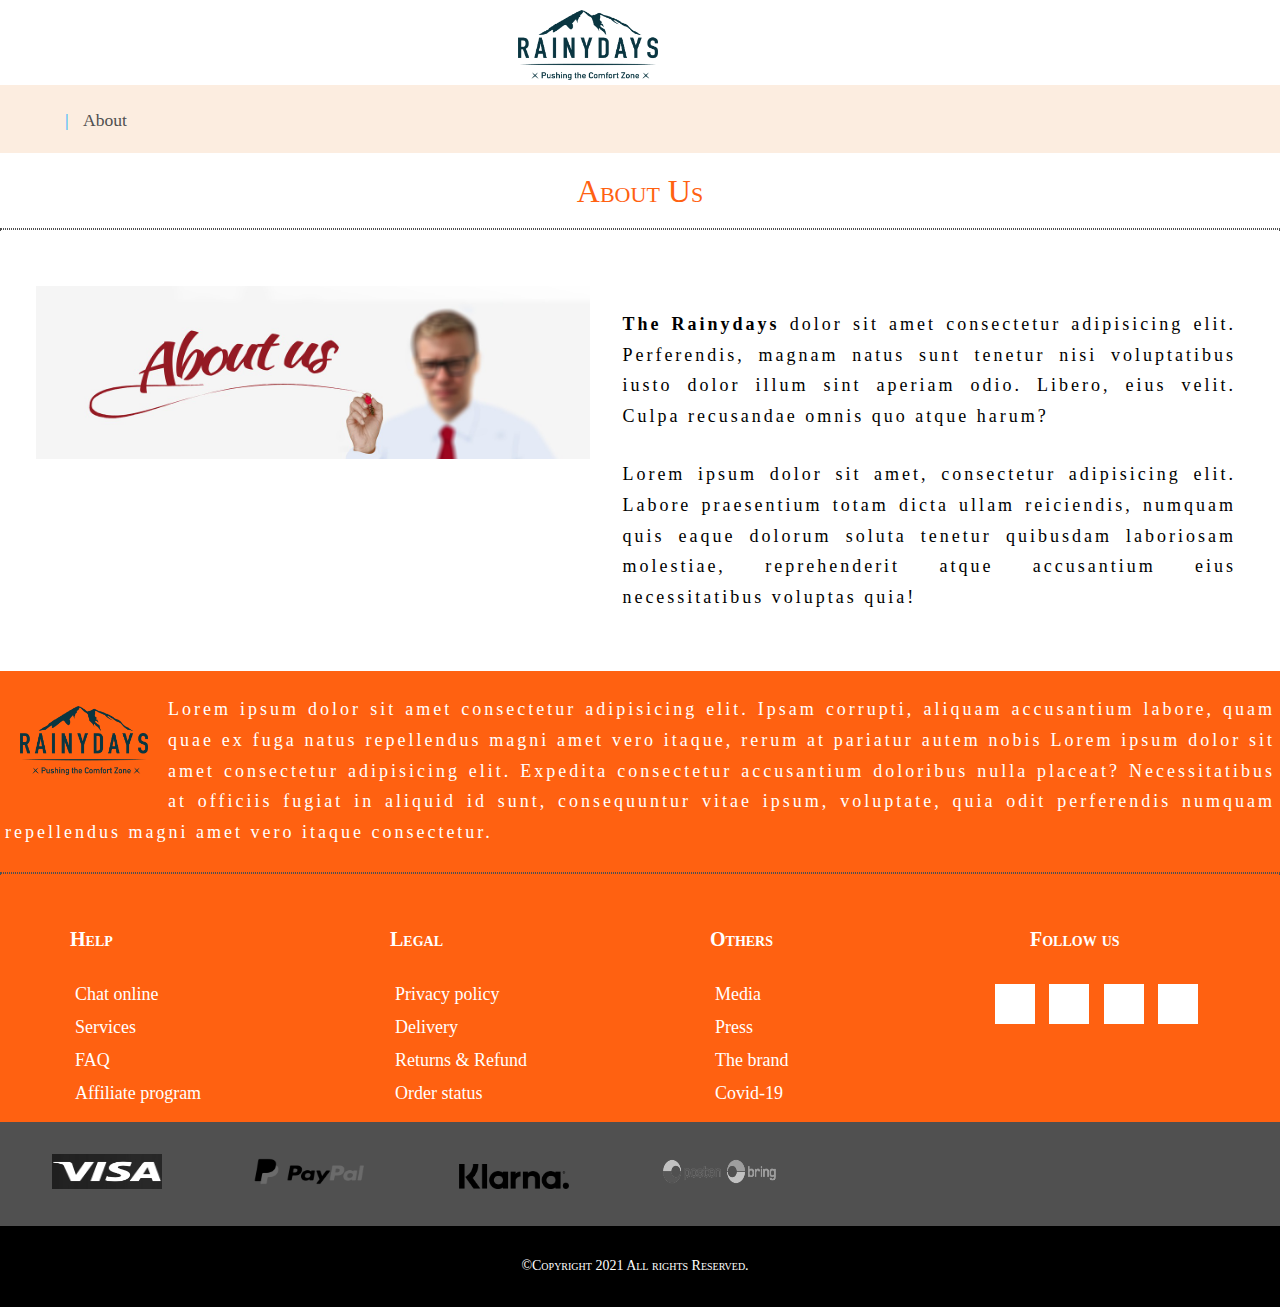
<file: about.html>
<!DOCTYPE html>
<html lang="en">

<head>
    <meta charset="UTF-8">
    <meta name="description" content="about us">
    <meta name="keywords" content="About us,our mission,Rainydays ">
    <meta name="author" content="">
    <meta http-equiv="X-UA-Compatible" content="IE=edge">
    <meta name="viewport" content="width=device-width, initial-scale=1.0">
    <link href='//fonts.googleapis.com/css?family=Montserrat:thin,extra-light,light,100,200,300,400,500,600,700,800'>
    <link href='//fonts.googleapis.com/css?family=Avenir:thin,extra-light,light,100,200,300,400,500,600,700,800'>
    <link rel="stylesheet" href="https://use.fontawesome.com/releases/v5.15.4/css/all.css"
        integrity="sha384-DyZ88mC6Up2uqS4h/KRgHuoeGwBcD4Ng9SiP4dIRy0EXTlnuz47vAwmeGwVChigm" crossorigin="anonymous">
    <link rel="stylesheet" href="css/main.css">
    <link rel="stylesheet" href="css/root.css">
    <link rel="stylesheet" href="css/login.css">
    <title>About-The Rainy Days</title>
</head>

<body>
    <!-- navbar section -->
    <div class="navbar" id="top">
        <div class="logo">
            <a href="index.html"><img src="images/Logo.png" alt="logo"></a>
        </div>
        <!-- this menu will be updated later using JS  -->
        <div class="menu">
            <label for="hamburger">
                <i class="fas fa-bars fa-2x"></i>
            </label>
            <input type="checkbox" id="hamburger">
            <nav class="hamburger">
                <ul>
                    <li><a href="index.html">Home</a></li>
                    <li><a href="about.html">About Us</a></li>
                    <li><a href="products.html">Products</a></li>
                    <li><a href="contact.html">Contact Us</a></li>
                </ul>
            </nav>
        </div>
        <!-- end of nav -->
        <!-- top bar icons -->
        <div class="side-icons">
            <div class="user-icon">
                <a href="login.html"><i class="fas fa-user fa-1x"></i></a>
            </div>
            <div class="shopping-bag">
                <a href="bag.html"> <i class="fas fa-shopping-bag fa-1x"></i></a>
            </div>
            <div class="search-icon">
                <a href="search.html"> <i class="fas fa-search fa-1x"></i></a>
            </div>
        </div>
    </div>
    <!-- end of navbar -->
    <!-- breadcrumb -->
    <div class="breadcrumb">
        <ul>
            <li><a href="index.html"><i class="fas fa-home"></i></li></a>
            <li class="b-active">About</li>
        </ul>
    </div>
    <!-- end of breadcrumb -->
    <!-- about section -->
    <h1>About Us</h1>
    <hr>
    <div class="main-container">
        <div class="about">
            <div class="about-img">
                <img src="images/about.jpeg" alt="about us">
            </div>
            <div class="about-text">
                <section>
                    <p><b>The Rainydays</b> dolor sit amet consectetur adipisicing elit. Perferendis, magnam natus sunt
                        tenetur nisi
                        voluptatibus iusto dolor illum sint aperiam odio. Libero, eius velit. Culpa recusandae omnis quo
                        atque harum?</p>
                </section>
                <section>
                    <p>Lorem ipsum dolor sit amet, consectetur adipisicing elit. Labore praesentium totam dicta ullam
                        reiciendis, numquam quis eaque dolorum soluta tenetur quibusdam laboriosam molestiae,
                        reprehenderit atque accusantium eius necessitatibus voluptas quia!</p>
                </section>
            </div>
        </div>
    </div>

    <!-- end of about section -->

    <!-- footer Section -->
    <footer class="footer">
        <div class="footer-container">
            <div class="footer-logo">
                <img src="images/Logo.png" alt="footer logo">
            </div>
            <p>Lorem ipsum dolor sit amet consectetur adipisicing elit. Ipsam corrupti, aliquam accusantium
                labore, quam quae ex fuga natus repellendus magni amet vero itaque, rerum at pariatur autem
                nobis Lorem ipsum dolor sit amet consectetur adipisicing elit. Expedita consectetur accusantium
                doloribus nulla placeat? Necessitatibus at officiis fugiat in aliquid id sunt, consequuntur
                vitae ipsum, voluptate, quia odit perferendis numquam repellendus magni amet vero itaque consectetur.
            </p>
            <hr>
            <div class="footer-col">
                <h3>Help</h3>
                <ul>
                    <li><a href="#">Chat online</a></li>
                    <li><a href="#">Services</a></li>
                    <li><a href="#">FAQ</a></li>
                    <li><a href="#">Affiliate program</a></li>
                </ul>
            </div>
            <div class="footer-col">
                <h3>Legal</h3>
                <ul>
                    <li><a href="#">Privacy policy</a></li>
                    <li><a href="#">Delivery</a></li>
                    <li><a href="#">Returns & Refund</a></li>
                    <li><a href="#">Order status</a></li>
                </ul>
            </div>
            <div class="footer-col">
                <h3>Others</h3>
                <ul>
                    <li><a href="#">Media</a></li>
                    <li><a href="#">Press</a></li>
                    <li><a href="#">The brand</a></li>
                    <li><a href="#">Covid-19 </a></li>
                </ul>
            </div>
            <div class="footer-col last-child">
                <h3>Follow us</h3>
                <div class="social-links">
                    <a href="#"><i class="fab fa-facebook-f"></i></a>
                    <a href="#"><i class="fab fa-twitter"></i></a>
                    <a href="#"><i class="fab fa-instagram"></i></a>
                    <a href="#"><i class="fab fa-snapchat"></i></a>
                </div>
            </div>
        </div>
        <div class="footer-brand">
            <div class="grayscale"><img src="images/visa.jpeg" alt="visa" height="35px" width="110px"></div>
            <div class="grayscale"><img src="images/paypal.png" alt="paypal" height="35px" width="120px"></div>
            <div class="grayscale"><img src="images/klarna.png" alt="klarna" height="25px" width="110px"></div>
            <div class="grayscale"><img src="images/posten.png" alt="posten" height="35px" width="125px"></div>
        </div>
        <div class="footer-bottom">
            <div class="footer-p">&copy;Copyright 2021 All rights Reserved.</div>
            <div class="footer-backtotop">
                <a href="#top"> <i class="fas fa-caret-square-up fa-2x"></i></a>
            </div>
        </div>
    </footer>
    <!-- end of footer section -->
</body>

</html>
</file>
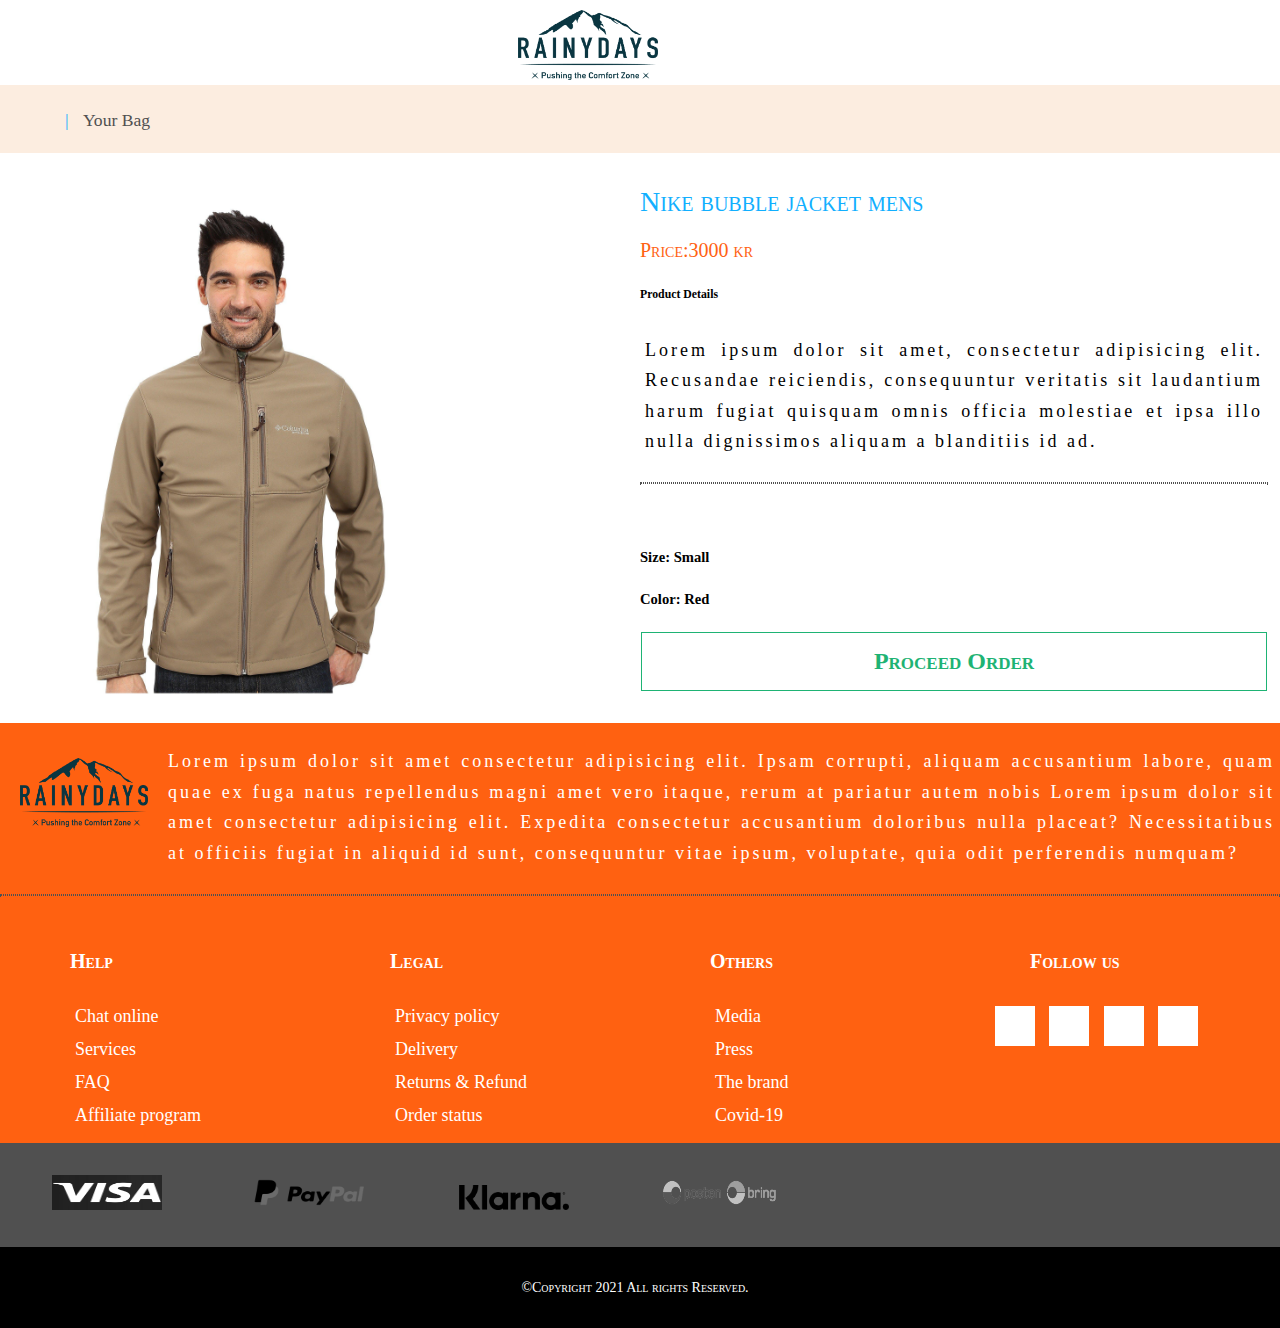
<file: bag.html>
<!DOCTYPE html>
<html lang="en">

<head>
    <meta charset="UTF-8">
    <meta name="description" content="your bag">
    <meta name="keywords" content="your bag,shopping cart,Rainydays ">
    <meta name="author" content="">
    <meta http-equiv="X-UA-Compatible" content="IE=edge">
    <meta name="viewport" content="width=device-width, initial-scale=1.0">
    <link href='//fonts.googleapis.com/css?family=Montserrat:thin,extra-light,light,100,200,300,400,500,600,700,800'>
    <link href='//fonts.googleapis.com/css?family=Avenir:thin,extra-light,light,100,200,300,400,500,600,700,800'>
    <link rel="stylesheet" href="https://use.fontawesome.com/releases/v5.15.4/css/all.css"
        integrity="sha384-DyZ88mC6Up2uqS4h/KRgHuoeGwBcD4Ng9SiP4dIRy0EXTlnuz47vAwmeGwVChigm" crossorigin="anonymous">
    <link rel="stylesheet" href="css/main.css">
    <link rel="stylesheet" href="css/root.css">
    <link rel="stylesheet" href="css/product.css">
    <title>Your Bag-The Rainy Days</title>
</head>

<body>
    <!-- navbar section -->
    <div class="navbar" id="top">
        <div class="logo">
            <a href="index.html"><img src="images/Logo.png" alt="logo"></a> </div>

        <!-- this menu will be updated later using JS  -->
        <div class="menu">
            <label for="hamburger">
                <i class="fas fa-bars fa-2x"></i>
            </label>
            <input type="checkbox" id="hamburger">
            <nav class="hamburger">
                <ul>
                    <li><a href="index.html">Home</a></li>
                    <li><a href="about.html">About Us</a></li>
                    <li><a href="products.html">Products</a></li>
                    <li><a href="contact.html">Contact Us</a></li>
                </ul>
            </nav>
        </div>
        <!-- end of nav -->
        <!-- top bar icons -->
        <div class="side-icons">
            <div class="user-icon">
                <a href="login.html"><i class="fas fa-user fa-1x"></i></a>
            </div>
            <div class="shopping-bag">
                <a href="bag.html"> <i class="fas fa-shopping-bag fa-1x"></i></a>
            </div>
            <div class="search-icon">
                <a href="search.html"> <i class="fas fa-search fa-1x"></i></a>
            </div>
        </div>
    </div>
    <!-- end of navbar -->
    <!-- breadcrumb -->
    <div class="breadcrumb">
        <ul>
            <li><a href="index.html"><i class="fas fa-home"></i></li></a>
            <li class="b-active">Your Bag</li>
        </ul>
    </div>
    <!-- end of breadcrumb -->
    <!-- product bag section -->
    <div class="main-container">
        <div class="left-col">
            <img src="images/products/m01.png" alt="nike red">
        </div>
        <div class="right-col">
            <div class="product-description">
                <h2>Nike bubble jacket mens</h2>
                <h3>Price:3000 kr</h3>
                <h6>Product Details</h6>
                <p>Lorem ipsum dolor sit amet, consectetur adipisicing elit. Recusandae reiciendis, consequuntur
                    veritatis sit laudantium harum fugiat quisquam omnis officia molestiae et ipsa illo nulla
                    dignissimos aliquam a blanditiis id ad.</p>
                <hr>
                <i class="far fa-edit"></i>
                <i class="far fa-trash-alt"></i>
                <h5>Size: Small</h5>
                <h5>Color: Red</h5>

                <a href="step1.html">
                    <div class="btn primary-btn">Proceed Order</div>
                </a>

            </div>
        </div>
    </div>

    <!-- end of bag section -->
    <!-- footer Section -->
    <footer class="footer">
        <div class="footer-container">
            <div class="footer-logo">
                <img src="images/Logo.png" alt="footer logo">
            </div>
            <p>Lorem ipsum dolor sit amet consectetur adipisicing elit. Ipsam corrupti, aliquam accusantium
                labore, quam quae ex fuga natus repellendus magni amet vero itaque, rerum at pariatur autem
                nobis Lorem ipsum dolor sit amet consectetur adipisicing elit. Expedita consectetur accusantium
                doloribus nulla placeat? Necessitatibus at officiis fugiat in aliquid id sunt, consequuntur
                vitae ipsum, voluptate, quia odit perferendis numquam?</p>
            <hr>
            <div class="footer-col">
                <h3>Help</h3>
                <ul>
                    <li><a href="#">Chat online</a></li>
                    <li><a href="#">Services</a></li>
                    <li><a href="#">FAQ</a></li>
                    <li><a href="#">Affiliate program</a></li>
                </ul>
            </div>
            <div class="footer-col">
                <h3>Legal</h3>
                <ul>
                    <li><a href="#">Privacy policy</a></li>
                    <li><a href="#">Delivery</a></li>
                    <li><a href="#">Returns & Refund</a></li>
                    <li><a href="#">Order status</a></li>
                </ul>
            </div>
            <div class="footer-col">
                <h3>Others</h3>
                <ul>
                    <li><a href="#">Media</a></li>
                    <li><a href="#">Press</a></li>
                    <li><a href="#">The brand</a></li>
                    <li><a href="#">Covid-19 </a></li>
                </ul>
            </div>
            <div class="footer-col last-child">
                <h3>Follow us</h3>
                <div class="social-links">
                    <a href="#"><i class="fab fa-facebook-f"></i></a>
                    <a href="#"><i class="fab fa-twitter"></i></a>
                    <a href="#"><i class="fab fa-instagram"></i></a>
                    <a href="#"><i class="fab fa-snapchat"></i></a>
                </div>
            </div>
        </div>
        <div class="footer-brand">
            <div class="grayscale"><img src="images/visa.jpeg" alt="visa" height="35px" width="110px"></div>
            <div class="grayscale"><img src="images/paypal.png" alt="paypal" height="35px" width="120px"></div>
            <div class="grayscale"><img src="images/klarna.png" alt="klarna" height="25px" width="110px"></div>
            <div class="grayscale"><img src="images/posten.png" alt="posten" height="35px" width="125px"></div>
        </div>
        <div class="footer-bottom">
            <div class="footer-p">&copy;Copyright 2021 All rights Reserved.</div>
            <div class="footer-backtotop">
                <a href="#top"> <i class="fas fa-caret-square-up fa-2x"></i></a>
            </div>
        </div>
    </footer>
    <!-- end of footer section -->
</body>

</html>
</file>
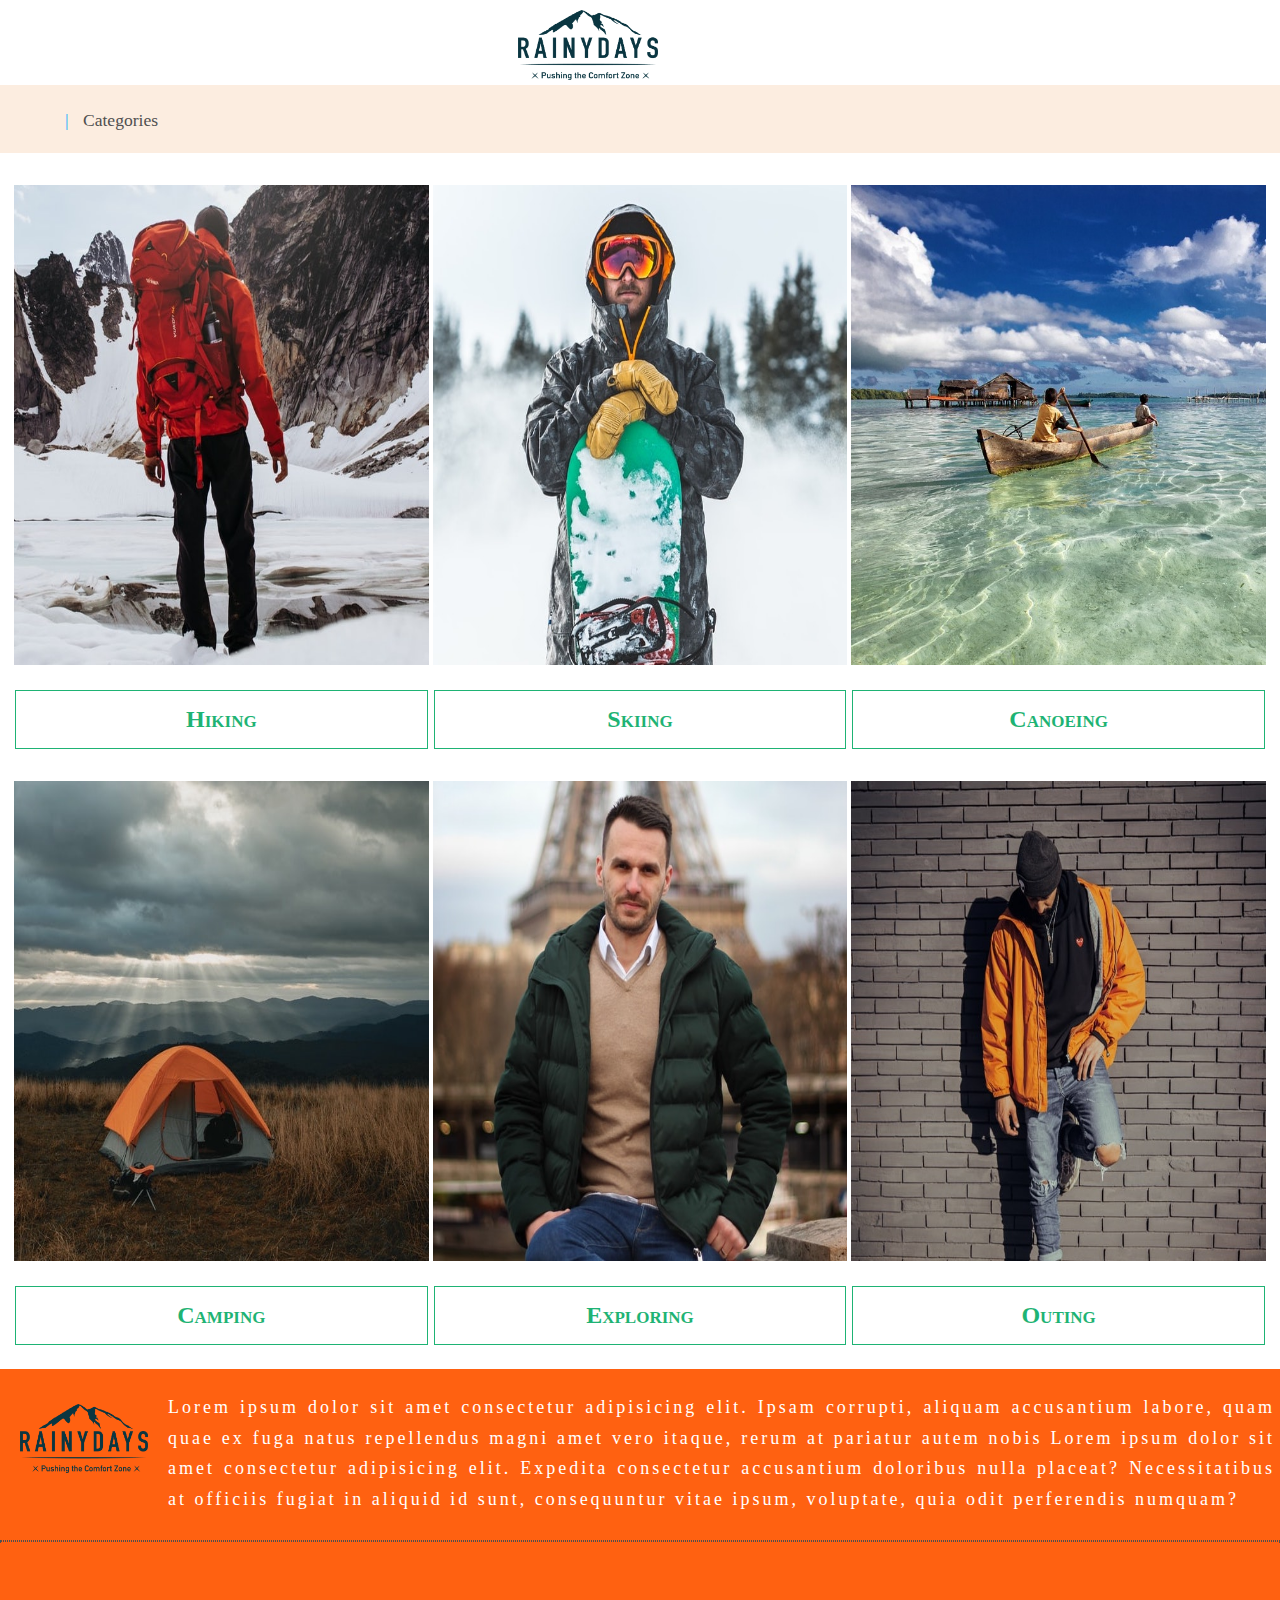
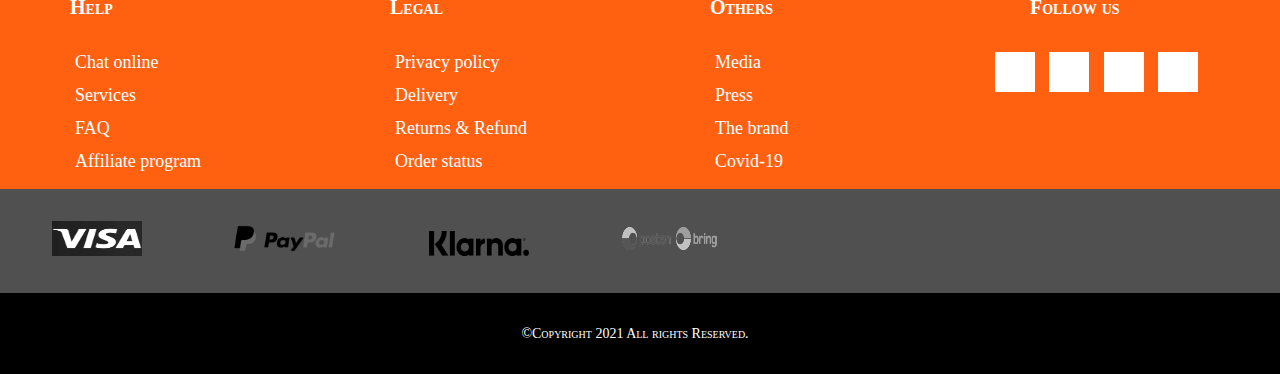
<file: categories.html>
<!DOCTYPE html>
<html lang="en">

<head>
    <meta charset="UTF-8">
    <meta name="description" content="Categories">
    <meta name="keywords" content="categories,our brands,Rainydays ">
    <meta name="author" content="">
    <meta http-equiv="X-UA-Compatible" content="IE=edge">
    <meta name="viewport" content="width=device-width, initial-scale=1.0">
    <link href='//fonts.googleapis.com/css?family=Montserrat:thin,extra-light,light,100,200,300,400,500,600,700,800'>
    <link href='//fonts.googleapis.com/css?family=Avenir:thin,extra-light,light,100,200,300,400,500,600,700,800'>
    <link rel="stylesheet" href="https://use.fontawesome.com/releases/v5.15.4/css/all.css"
        integrity="sha384-DyZ88mC6Up2uqS4h/KRgHuoeGwBcD4Ng9SiP4dIRy0EXTlnuz47vAwmeGwVChigm" crossorigin="anonymous">
    <link rel="stylesheet" href="css/main.css">
    <link rel="stylesheet" href="css/root.css">
    <link rel="stylesheet" href="css/product.css">
    <title>Categories-The Rainy Days</title>
</head>

<body>
    <!-- navbar section -->
    <div class="navbar">
        <div class="logo">
            <a href="index.html"><img src="images/Logo.png" alt="logo"></a> </div>

        <!-- this menu will be updated later using JS  -->
        <div class="menu">
            <label for="hamburger">
                <i class="fas fa-bars fa-2x"></i>
            </label>
            <input type="checkbox" id="hamburger">
            <nav class="hamburger">
                <ul>
                    <li><a href="index.html">Home</a></li>
                    <li><a href="about.html">About Us</a></li>
                    <li><a href="products.html">Products</a></li>
                    <li><a href="contact.html">Contact Us</a></li>
                </ul>
            </nav>
        </div>
        <!-- end of nav -->
        <!-- top bar icons -->
        <div class="side-icons">
            <div class="user-icon">
                <a href="login.html"><i class="fas fa-user fa-1x"></i></a>
            </div>
            <div class="shopping-bag">
                <a href="bag.html"> <i class="fas fa-shopping-bag fa-1x"></i></a>
            </div>
            <div class="search-icon">
                <a href="search.html"> <i class="fas fa-search fa-1x"></i></a>
            </div>
        </div>
    </div>
    <!-- breadcrumb -->
    <div class="breadcrumb">
        <ul>
            <li><a href="index.html"><i class="fas fa-home"></i></li></a>
            <li class="b-active">Categories</li>
        </ul>
    </div>
    <!-- end of breadcrumb -->
    <!-- end of navbar -->
    <!-- product view section -->
    <div class="main-container">
        <div class="category">
            <div class="cat-img">
                <img src="images/products/m-hiking.jpeg" alt="man on hiking ">
            </div>
            <a href="products.html">
                <div class="btn primary-btn">Hiking</div>
        </div></a>
        <div class="category">
            <div class="cat-img">
                <img src="images/products/m-skiing.jpeg" alt="man skiing">
            </div>
            <a href="products.html">
                <div class="btn primary-btn">Skiing</div>
        </div></a>
        <div class="category">
            <div class="cat-img">
                <img src="images/products/canoeing.jpeg" alt="">
            </div>
            <a href="products.html">
                <div class="btn primary-btn">Canoeing</div>
        </div></a>
        <div class="category">
            <div class="cat-img">
                <img src="images/products/camping.jpeg" alt="camping outside">
            </div>
            <a href="products.html">
                <div class="btn primary-btn">Camping</div>
        </div></a>
        <div class="category">
            <div class="cat-img">
                <img src="images/products/exploring.jpeg" alt="">
            </div>
            <a href="products.html">
                <div class="btn primary-btn">Exploring</div>
        </div></a>
        <div class="category">
            <div class="cat-img">
                <img src="images/products/outing.jpeg" alt="outing">
            </div>
            <a href="products.html">
                <div class="btn primary-btn">Outing</div>
        </div></a>

    </div>

    <!-- footer Section -->
    <footer class="footer">
        <div class="footer-container">
            <div class="footer-logo">
                <img src="images/Logo.png" alt="footer logo">
            </div>
            <p>Lorem ipsum dolor sit amet consectetur adipisicing elit. Ipsam corrupti, aliquam accusantium
                labore, quam quae ex fuga natus repellendus magni amet vero itaque, rerum at pariatur autem
                nobis Lorem ipsum dolor sit amet consectetur adipisicing elit. Expedita consectetur accusantium
                doloribus nulla placeat? Necessitatibus at officiis fugiat in aliquid id sunt, consequuntur
                vitae ipsum, voluptate, quia odit perferendis numquam?</p>
            <hr>
            <div class="footer-col">
                <h3>Help</h3>
                <ul>
                    <li><a href="#">Chat online</a></li>
                    <li><a href="#">Services</a></li>
                    <li><a href="#">FAQ</a></li>
                    <li><a href="#">Affiliate program</a></li>
                </ul>
            </div>
            <div class="footer-col">
                <h3>Legal</h3>
                <ul>
                    <li><a href="#">Privacy policy</a></li>
                    <li><a href="#">Delivery</a></li>
                    <li><a href="#">Returns & Refund</a></li>
                    <li><a href="#">Order status</a></li>
                </ul>
            </div>
            <div class="footer-col">
                <h3>Others</h3>
                <ul>
                    <li><a href="#">Media</a></li>
                    <li><a href="#">Press</a></li>
                    <li><a href="#">The brand</a></li>
                    <li><a href="#">Covid-19 </a></li>
                </ul>
            </div>
            <div class="footer-col last-child">
                <h3>Follow us</h3>
                <div class="social-links">
                    <a href="#"><i class="fab fa-facebook-f"></i></a>
                    <a href="#"><i class="fab fa-twitter"></i></a>
                    <a href="#"><i class="fab fa-instagram"></i></a>
                    <a href="#"><i class="fab fa-snapchat"></i></a>
                </div>
            </div>
        </div>
        <div class="footer-brand">
            <div class="grayscale"><img src="images/visa.jpeg" alt="visa" height="35px" width="90px"></div>
            <div class="grayscale"><img src="images/paypal.png" alt="paypal" height="35px" width="110px"></div>
            <div class="grayscale"><img src="images/klarna.png" alt="klarna" height="25px" width="100px"></div>
            <div class="grayscale"><img src="images/posten.png" alt="posten" height="35px" width="105px"></div>
        </div>
        <div class="footer-bottom">
            <div class="footer-p">&copy;Copyright 2021 All rights Reserved.</div>
            <div class="footer-backtotop">
                <a href="#top"> <i class="fas fa-caret-square-up fa-2x"></i></a>
            </div>
        </div>
    </footer>
    <!-- end of footer section -->
</body>

</html>
</file>
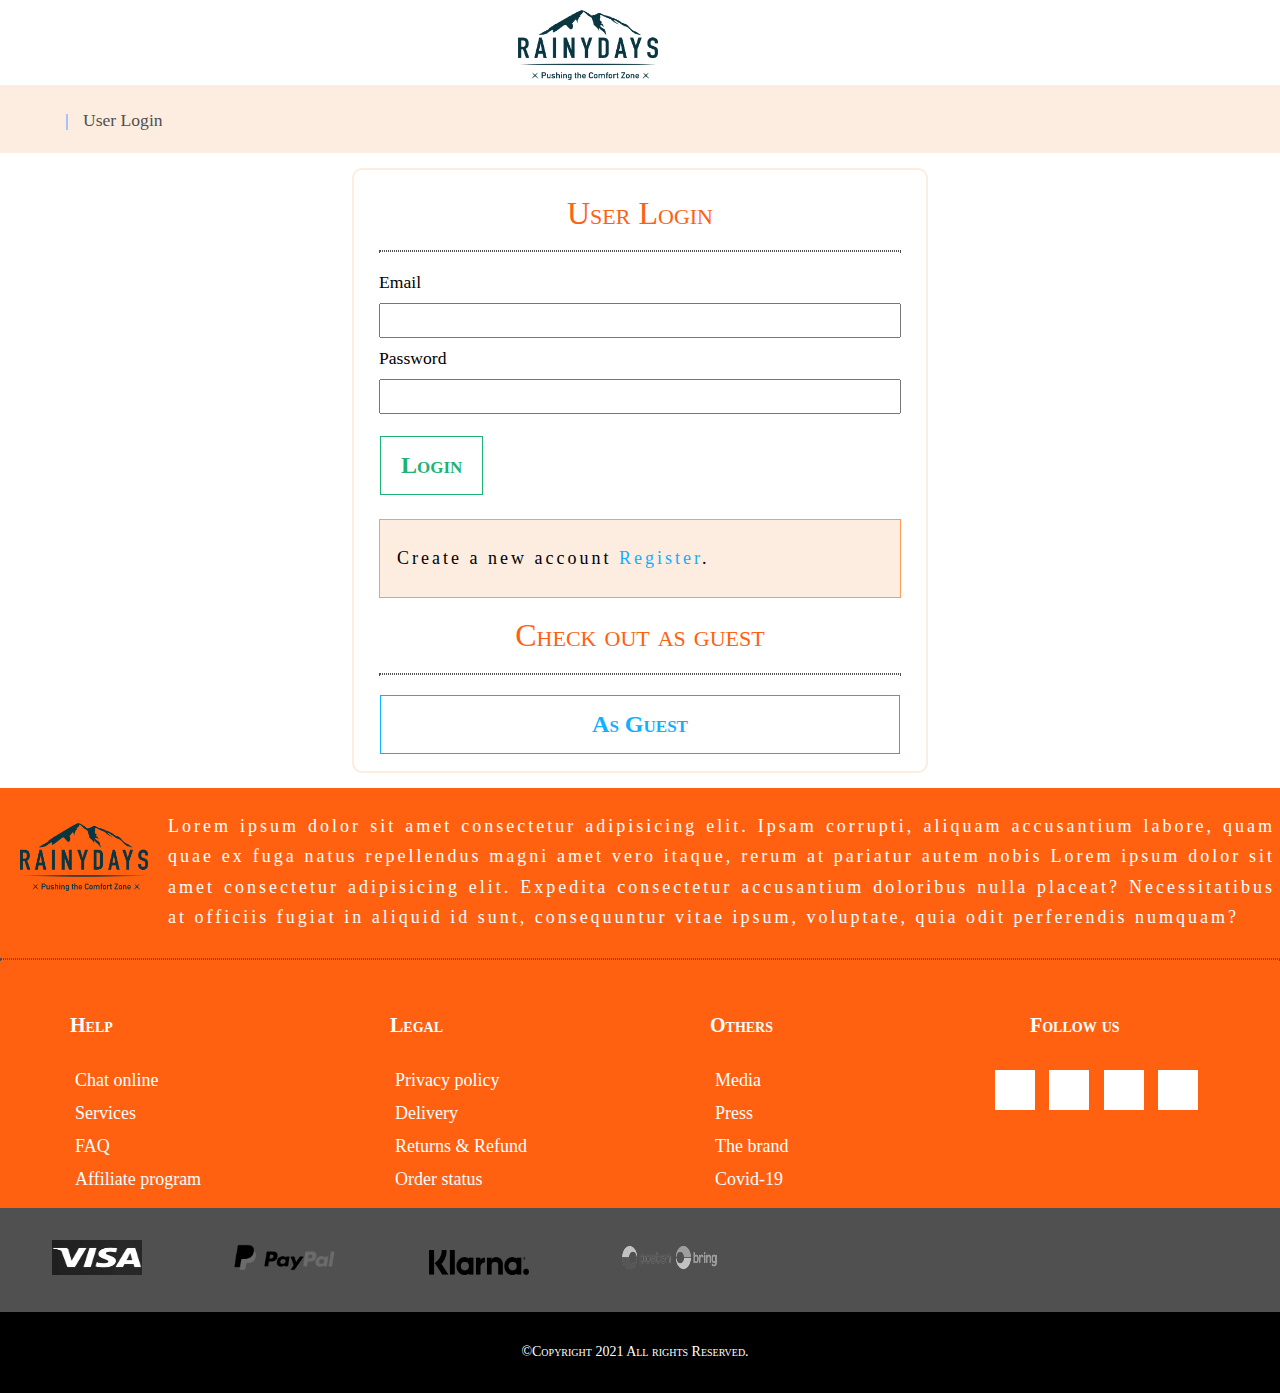
<file: checkout-opt.html>
<!DOCTYPE html>
<html lang="en">

<head>
    <meta charset="UTF-8">
    <meta name="description" content="checkout-option">
    <meta name="keywords" content="checkout-option,user login,Rainydays ">
    <meta name="author" content="">
    <meta http-equiv="X-UA-Compatible" content="IE=edge">
    <meta name="viewport" content="width=device-width, initial-scale=1.0">
    <link href='//fonts.googleapis.com/css?family=Montserrat:thin,extra-light,light,100,200,300,400,500,600,700,800'>
    <link href='//fonts.googleapis.com/css?family=Avenir:thin,extra-light,light,100,200,300,400,500,600,700,800'>
    <link rel="stylesheet" href="https://use.fontawesome.com/releases/v5.15.4/css/all.css"
        integrity="sha384-DyZ88mC6Up2uqS4h/KRgHuoeGwBcD4Ng9SiP4dIRy0EXTlnuz47vAwmeGwVChigm" crossorigin="anonymous">
    <link rel="stylesheet" href="css/main.css">
    <link rel="stylesheet" href="css/root.css">
    <link rel="stylesheet" href="css/login.css">
    <title>Checkout option-The Rainy Days</title>
</head>

<body>
    <!-- navbar section -->
    <div class="navbar">
        <div class="logo">
            <a href="index.html"><img src="images/Logo.png" alt="logo"></a> </div>
        <!-- this menu will be updated later using JS  -->
        <div class="menu">
            <label for="hamburger">
                <i class="fas fa-bars fa-2x"></i>
            </label>
            <input type="checkbox" id="hamburger">
            <nav class="hamburger">
                <ul>
                    <li><a href="index.html">Home</a></li>
                    <li><a href="about.html">About Us</a></li>
                    <li><a href="products.html">Products</a></li>
                    <li><a href="contact.html">Contact Us</a></li>
                </ul>
            </nav>
        </div>
        <!-- end of nav -->

        <!-- side-icons -->
        <div class="side-icons">
            <div class="user-icon">
                <a href="login.html"><i class="fas fa-user fa-1x"></i></a>
            </div>
            <div class="shopping-bag">
                <a href="bag.html"> <i class="fas fa-shopping-bag fa-1x"></i></a>
            </div>
            <div class="search-icon">
                <a href="search.html"> <i class="fas fa-search fa-1x"></i></a>
            </div>
        </div>
    </div>
    <!-- breadcrumb -->
    <div class="breadcrumb">
        <ul>
            <li><a href="index.html"><i class="fas fa-home"></i></li></a>
            <li class="b-active">User Login</li>
        </ul>
    </div>
    <!-- end of breadcrumb -->

    <!-- end of navbar -->
    <!-- login form -->
    <div class="container">
        <div class="form" action="login.php" method="post">
            <h1>User Login</h1>
            <hr>
            <label for="email">Email</label>
            <input type="email" id="email" name="email" validate="email" required>
            <label for="password">Password</label>
            <input type="password" id="password" name="password" validate="password" maxlength="10" required>
            <input type="submit" value="Login" name="submit" class="btn primary-btn">
            <div class="form-base">
                <p>Create a new account <a href="register.html">Register</a>.</p>
            </div>
            <div class="container guest">
                <h1>Check out as guest</h1>
                <hr>
                <a href="bag.html">
                    <div class="btn secondary-btn">As Guest</div>
            </div></a>
        </div>
    </div>
    <!-- footer Section -->
    <footer class="footer">
        <div class="footer-container">
            <div class="footer-logo">
                <img src="images/Logo.png" alt="footer logo">
            </div>
            <p>Lorem ipsum dolor sit amet consectetur adipisicing elit. Ipsam corrupti, aliquam accusantium
                labore, quam quae ex fuga natus repellendus magni amet vero itaque, rerum at pariatur autem
                nobis Lorem ipsum dolor sit amet consectetur adipisicing elit. Expedita consectetur accusantium
                doloribus nulla placeat? Necessitatibus at officiis fugiat in aliquid id sunt, consequuntur
                vitae ipsum, voluptate, quia odit perferendis numquam?</p>
            <hr>
            <div class="footer-col">
                <h3>Help</h3>
                <ul>
                    <li><a href="#">Chat online</a></li>
                    <li><a href="#">Services</a></li>
                    <li><a href="#">FAQ</a></li>
                    <li><a href="#">Affiliate program</a></li>
                </ul>
            </div>
            <div class="footer-col">
                <h3>Legal</h3>
                <ul>
                    <li><a href="#">Privacy policy</a></li>
                    <li><a href="#">Delivery</a></li>
                    <li><a href="#">Returns & Refund</a></li>
                    <li><a href="#">Order status</a></li>
                </ul>
            </div>
            <div class="footer-col">
                <h3>Others</h3>
                <ul>
                    <li><a href="#">Media</a></li>
                    <li><a href="#">Press</a></li>
                    <li><a href="#">The brand</a></li>
                    <li><a href="#">Covid-19 </a></li>
                </ul>
            </div>
            <div class="footer-col last-child">
                <h3>Follow us</h3>
                <div class="social-links">
                    <a href="#"><i class="fab fa-facebook-f"></i></a>
                    <a href="#"><i class="fab fa-twitter"></i></a>
                    <a href="#"><i class="fab fa-instagram"></i></a>
                    <a href="#"><i class="fab fa-snapchat"></i></a>
                </div>
            </div>
        </div>
        <div class="footer-brand">
            <div class="grayscale"><img src="images/visa.jpeg" alt="visa" height="35px" width="90px"></div>
            <div class="grayscale"><img src="images/paypal.png" alt="paypal" height="35px" width="110px"></div>
            <div class="grayscale"><img src="images/klarna.png" alt="klarna" height="25px" width="100px"></div>
            <div class="grayscale"><img src="images/posten.png" alt="posten" height="35px" width="105px"></div>
        </div>
        <div class="footer-bottom">
            <div class="footer-p">&copy;Copyright 2021 All rights Reserved.</div>
            <div class="footer-backtotop">
                <a href="#top"> <i class="fas fa-caret-square-up fa-2x"></i></a>
            </div>
        </div>
    </footer>
    <!-- end of footer section -->
</body>

</html>
</file>
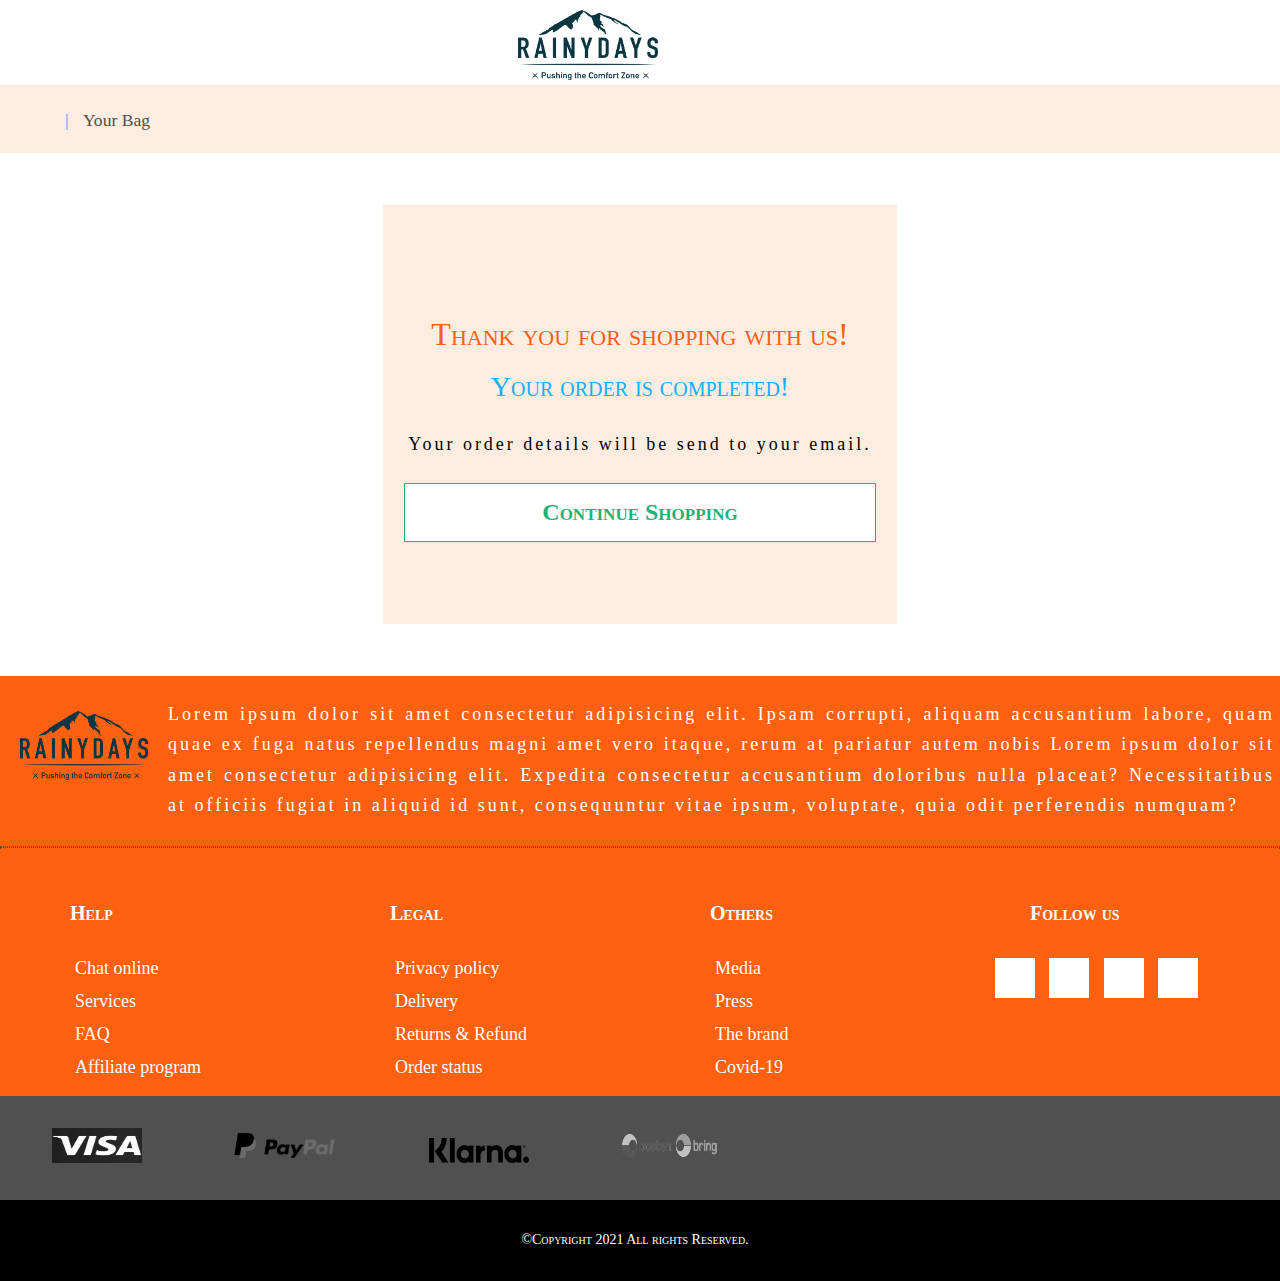
<file: checkout-sucess.html>
<!DOCTYPE html>
<html lang="en">

<head>
    <meta charset="UTF-8">
    <meta name="description" content="checkout checkout-success">
    <meta name="keywords" content="checkout success,shop again,Rainydays ">
    <meta name="author" content="">
    <meta http-equiv="X-UA-Compatible" content="IE=edge">
    <meta name="viewport" content="width=device-width, initial-scale=1.0">
    <link href='//fonts.googleapis.com/css?family=Montserrat:thin,extra-light,light,100,200,300,400,500,600,700,800'>
    <link href='//fonts.googleapis.com/css?family=Avenir:thin,extra-light,light,100,200,300,400,500,600,700,800'>
    <link rel="stylesheet" href="https://use.fontawesome.com/releases/v5.15.4/css/all.css"
        integrity="sha384-DyZ88mC6Up2uqS4h/KRgHuoeGwBcD4Ng9SiP4dIRy0EXTlnuz47vAwmeGwVChigm" crossorigin="anonymous">
    <link rel="stylesheet" href="css/main.css">
    <title>checkout success-The Rainy Days</title>
</head>

<body>
    <!-- navbar section -->
    <div class="navbar" id="top">
        <div class="logo">
            <a href="index.html"><img src="images/Logo.png" alt="logo"></a> </div>
        <!-- this menu will be updated later using JS  -->
        <div class="menu">
            <label for="hamburger">
                <i class="fas fa-bars fa-2x"></i>
            </label>
            <input type="checkbox" id="hamburger">
            <nav class="hamburger">
                <ul>
                    <li><a href="index.html">Home</a></li>
                    <li><a href="about.html">About Us</a></li>
                    <li><a href="products.html">Products</a></li>
                    <li><a href="contact.html">Contact Us</a></li>
                </ul>
            </nav>
        </div>
        <!-- end of nav -->
        <!-- top bar icons -->
        <div class="side-icons">
            <div class="user-icon">
                <a href="login.html"><i class="fas fa-user fa-1x"></i></a>
            </div>
            <div class="shopping-bag">
                <a href="bag.html"> <i class="fas fa-shopping-bag fa-1x"></i></a>
            </div>
            <div class="search-icon">
                <a href="search.html"> <i class="fas fa-search fa-1x"></i></a>
            </div>
        </div>
    </div>
    <!-- end of navbar -->
    <!-- breadcrumb -->
    <div class="breadcrumb">
        <ul>
            <li><a href="index.html"><i class="fas fa-home"></i></li></a>
            <li class="b-active">Your Bag</li>
        </ul>
    </div>
    <!-- end of breadcrumb -->
    <!-- checkout section -->
    <div class="main-container">
        <div class="checkout-success">
            <center><i class="far fa-check-circle fa-2x"></i></center>
            <h1>Thank you for shopping with us!</h1>
            <center>
                <h2>Your order is completed!</h2>
            </center>
            <p>Your order details will be send to your email.</p>
            <a href="categories.html">
                <div class="btn primary-btn">Continue Shopping</div>
            </a>
        </div>
    </div>

    <!-- end of checkout section -->

    <!-- footer Section -->
    <footer class="footer">
        <div class="footer-container">
            <div class="footer-logo">
                <img src="images/Logo.png" alt="footer logo">
            </div>
            <p>Lorem ipsum dolor sit amet consectetur adipisicing elit. Ipsam corrupti, aliquam accusantium
                labore, quam quae ex fuga natus repellendus magni amet vero itaque, rerum at pariatur autem
                nobis Lorem ipsum dolor sit amet consectetur adipisicing elit. Expedita consectetur accusantium
                doloribus nulla placeat? Necessitatibus at officiis fugiat in aliquid id sunt, consequuntur
                vitae ipsum, voluptate, quia odit perferendis numquam?</p>
            <hr>
            <div class="footer-col">
                <h3>Help</h3>
                <ul>
                    <li><a href="#">Chat online</a></li>
                    <li><a href="#">Services</a></li>
                    <li><a href="#">FAQ</a></li>
                    <li><a href="#">Affiliate program</a></li>
                </ul>
            </div>
            <div class="footer-col">
                <h3>Legal</h3>
                <ul>
                    <li><a href="#">Privacy policy</a></li>
                    <li><a href="#">Delivery</a></li>
                    <li><a href="#">Returns & Refund</a></li>
                    <li><a href="#">Order status</a></li>
                </ul>
            </div>
            <div class="footer-col">
                <h3>Others</h3>
                <ul>
                    <li><a href="#">Media</a></li>
                    <li><a href="#">Press</a></li>
                    <li><a href="#">The brand</a></li>
                    <li><a href="#">Covid-19 </a></li>
                </ul>
            </div>
            <div class="footer-col last-child">
                <h3>Follow us</h3>
                <div class="social-links">
                    <a href="#"><i class="fab fa-facebook-f"></i></a>
                    <a href="#"><i class="fab fa-twitter"></i></a>
                    <a href="#"><i class="fab fa-instagram"></i></a>
                    <a href="#"><i class="fab fa-snapchat"></i></a>
                </div>
            </div>
        </div>
        <div class="footer-brand">
            <div class="grayscale"><img src="images/visa.jpeg" alt="visa" height="35px" width="90px"></div>
            <div class="grayscale"><img src="images/paypal.png" alt="paypal" height="35px" width="110px"></div>
            <div class="grayscale"><img src="images/klarna.png" alt="klarna" height="25px" width="100px"></div>
            <div class="grayscale"><img src="images/posten.png" alt="posten" height="35px" width="105px"></div>
        </div>
        <div class="footer-bottom">
            <div class="footer-p">&copy;Copyright 2021 All rights Reserved.</div>
            <div class="footer-backtotop">
                <a href="#top"> <i class="fas fa-caret-square-up fa-2x"></i></a>
            </div>
        </div>
    </footer>
    <!-- end of footer section -->
</body>

</html>
</file>
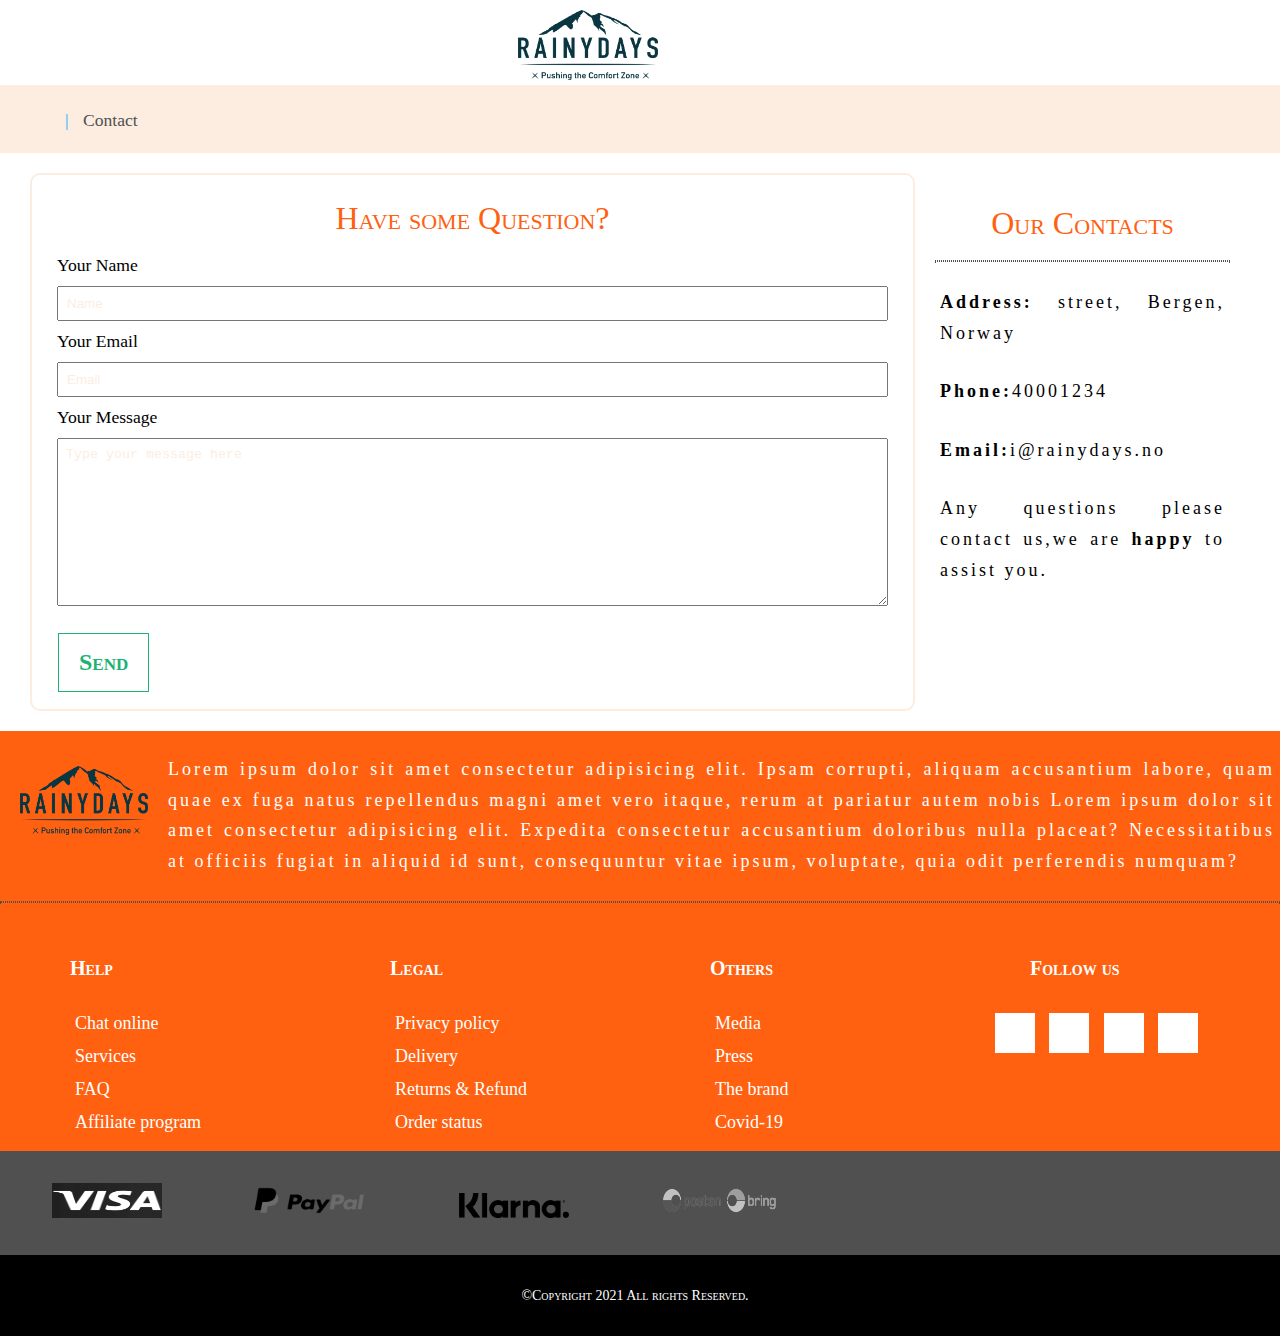
<file: contact.html>
<!DOCTYPE html>
<html lang="en">

<head>
    <meta charset="UTF-8">
    <meta name="description" content="contact us">
    <meta name="keywords" content="contact us,our head office,Rainydays ">
    <meta name="author" content="">
    <meta http-equiv="X-UA-Compatible" content="IE=edge">
    <meta name="viewport" content="width=device-width, initial-scale=1.0">
    <link href='//fonts.googleapis.com/css?family=Montserrat:thin,extra-light,light,100,200,300,400,500,600,700,800'>
    <link href='//fonts.googleapis.com/css?family=Avenir:thin,extra-light,light,100,200,300,400,500,600,700,800'>
    <link rel="stylesheet" href="https://use.fontawesome.com/releases/v5.15.4/css/all.css"
        integrity="sha384-DyZ88mC6Up2uqS4h/KRgHuoeGwBcD4Ng9SiP4dIRy0EXTlnuz47vAwmeGwVChigm" crossorigin="anonymous">
    <link rel="stylesheet" href="css/main.css">
    <title>Contacts-The Rainy Days</title>
</head>

<body>
    <!-- navbar section -->
    <div class="navbar" id="top">
        <div class="logo">
            <a href="index.html"><img src="images/Logo.png" alt="logo"></a>
        </div>
        <!-- this menu will be updated later using JS  -->
        <div class="menu">
            <label for="hamburger">
                <i class="fas fa-bars fa-2x"></i>
            </label>
            <input type="checkbox" id="hamburger">
            <nav class="hamburger">
                <ul>
                    <li><a href="index.html">Home</a></li>
                    <li><a href="about.html">About Us</a></li>
                    <li><a href="products.html">Products</a></li>
                    <li><a href="contact.html">Contact Us</a></li>
                </ul>
            </nav>
        </div>
        <!-- end of nav -->
        <!-- top bar icons -->
        <div class="side-icons">
            <div class="user-icon">
                <a href="login.html"><i class="fas fa-user fa-1x"></i></a>
            </div>
            <div class="shopping-bag">
                <a href="bag.html"> <i class="fas fa-shopping-bag fa-1x"></i></a>
            </div>
            <div class="search-icon">
                <a href="search.html"> <i class="fas fa-search fa-1x"></i></a>
            </div>
        </div>
    </div>
    <!-- end of navbar -->
    <!-- breadcrumb -->
    <div class="breadcrumb">
        <ul>
            <li><a href="index.html"><i class="fas fa-home"></i></li></a>
            <li class="b-active">Contact</li>
        </ul>
    </div>
    <!-- end of breadcrumb -->
    <!-- contact section -->

    <div class="contact">
        <div class="left-section">

            <div class="form contact-form" action="contact.php" method="post">
                <h1>Have some Question?</h1>
                <label for="Name">Your Name</label>
                <input type="text" id="name" name="Name" placeholder="Name" required>
                <label for="email">Your Email</label>
                <input type="text" id="email" name="email" placeholder="Email" required>
                <label for="message">Your Message</label>
                <textarea name="message" id="message" cols="20" rows="10"
                    placeholder="Type your message here"></textarea>
                <input type="button" value="Send" name="Send" class="btn primary-btn">
            </div>
        </div>
        <div class="right-section">
            <h1>Our Contacts</h1>
            <hr>
            <p><b>Address:</b> street,
                Bergen,
                Norway</p>
            <p><b>Phone:</b>40001234</p>
            <p><b>Email:</b>i@rainydays.no</p>
            <p>Any questions please contact us,we are <b>happy</b> to assist you.</p>
        </div>
    </div>


    <!-- end of contact section -->

    <!-- footer Section -->
    <footer class="footer">
        <div class="footer-container">
            <div class="footer-logo">
                <img src="images/Logo.png" alt="footer logo">
            </div>
            <p>Lorem ipsum dolor sit amet consectetur adipisicing elit. Ipsam corrupti, aliquam accusantium
                labore, quam quae ex fuga natus repellendus magni amet vero itaque, rerum at pariatur autem
                nobis Lorem ipsum dolor sit amet consectetur adipisicing elit. Expedita consectetur accusantium
                doloribus nulla placeat? Necessitatibus at officiis fugiat in aliquid id sunt, consequuntur
                vitae ipsum, voluptate, quia odit perferendis numquam?</p>
            <hr>
            <div class="footer-col">
                <h3>Help</h3>
                <ul>
                    <li><a href="#">Chat online</a></li>
                    <li><a href="#">Services</a></li>
                    <li><a href="#">FAQ</a></li>
                    <li><a href="#">Affiliate program</a></li>
                </ul>
            </div>
            <div class="footer-col">
                <h3>Legal</h3>
                <ul>
                    <li><a href="#">Privacy policy</a></li>
                    <li><a href="#">Delivery</a></li>
                    <li><a href="#">Returns & Refund</a></li>
                    <li><a href="#">Order status</a></li>
                </ul>
            </div>
            <div class="footer-col">
                <h3>Others</h3>
                <ul>
                    <li><a href="#">Media</a></li>
                    <li><a href="#">Press</a></li>
                    <li><a href="#">The brand</a></li>
                    <li><a href="#">Covid-19 </a></li>
                </ul>
            </div>
            <div class="footer-col last-child">
                <h3>Follow us</h3>
                <div class="social-links">
                    <a href="#"><i class="fab fa-facebook-f"></i></a>
                    <a href="#"><i class="fab fa-twitter"></i></a>
                    <a href="#"><i class="fab fa-instagram"></i></a>
                    <a href="#"><i class="fab fa-snapchat"></i></a>
                </div>
            </div>
        </div>
        <div class="footer-brand">
            <div class="grayscale"><img src="images/visa.jpeg" alt="visa" height="35px" width="110px"></div>
            <div class="grayscale"><img src="images/paypal.png" alt="paypal" height="35px" width="120px"></div>
            <div class="grayscale"><img src="images/klarna.png" alt="klarna" height="25px" width="110px"></div>
            <div class="grayscale"><img src="images/posten.png" alt="posten" height="35px" width="125px"></div>
        </div>
        <div class="footer-bottom">
            <div class="footer-p">&copy;Copyright 2021 All rights Reserved.</div>
            <div class="footer-backtotop">
                <a href="#top"> <i class="fas fa-caret-square-up fa-2x"></i></a>
            </div>
        </div>
    </footer>
    <!-- end of footer section -->
</body>

</html>
</file>
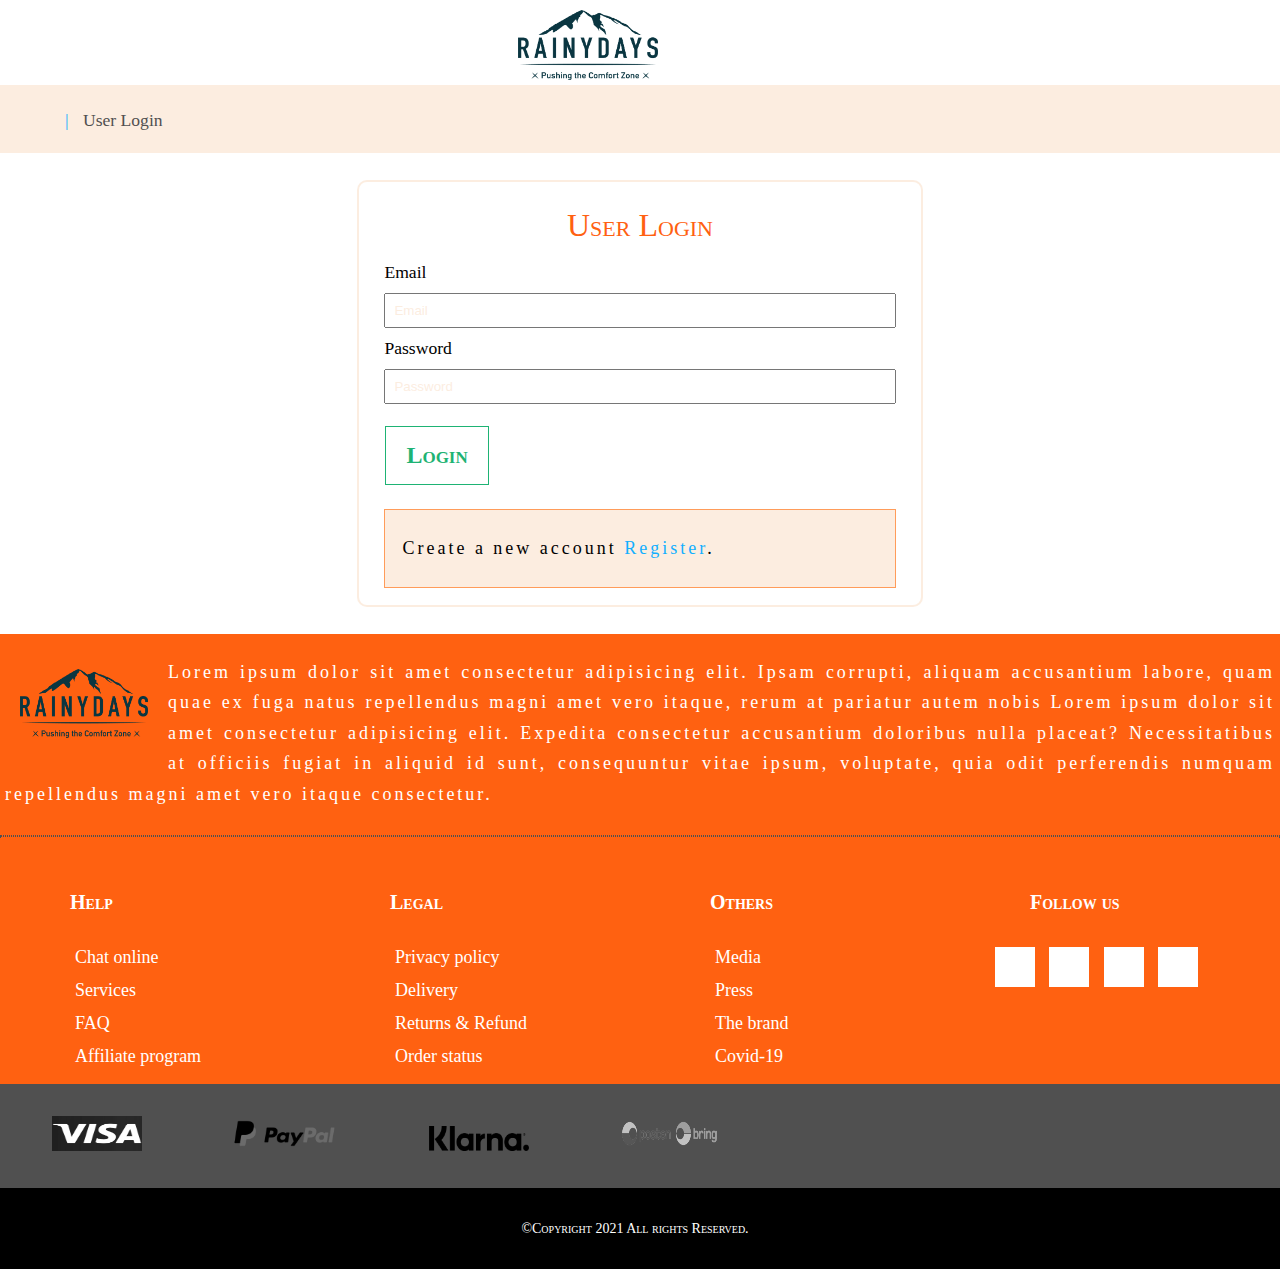
<file: login.html>
<!DOCTYPE html>
<html lang="en">

<head>
    <meta charset="UTF-8">
    <meta name="description" content="user login">
    <meta name="keywords" content="login,register,Rainydays ">
    <meta name="author" content="">
    <meta http-equiv="X-UA-Compatible" content="IE=edge">
    <meta name="viewport" content="width=device-width, initial-scale=1.0">
    <link href='//fonts.googleapis.com/css?family=Montserrat:thin,extra-light,light,100,200,300,400,500,600,700,800'>
    <link href='//fonts.googleapis.com/css?family=Avenir:thin,extra-light,light,100,200,300,400,500,600,700,800'>
    <link rel="stylesheet" href="https://use.fontawesome.com/releases/v5.15.4/css/all.css"
        integrity="sha384-DyZ88mC6Up2uqS4h/KRgHuoeGwBcD4Ng9SiP4dIRy0EXTlnuz47vAwmeGwVChigm" crossorigin="anonymous">
    <link rel="stylesheet" href="css/main.css">
    <title>Login-The Rainy Days</title>
</head>

<body>
    <!-- navbar section -->
    <div class="navbar" id="top">
        <div class="logo">
            <img src="images/Logo.png" alt="logo" height="65px" width="120px">
        </div>
        <!-- this menu will be updated later using JS  -->
        <div class="menu">
            <label for="hamburger">
                <i class="fas fa-bars fa-2x"></i>
            </label>
            <input type="checkbox" id="hamburger">
            <nav class="hamburger">
                <ul>
                    <li><a href="index.html">Home</a></li>
                    <li><a href="about.html">About Us</a></li>
                    <li><a href="products.html">Products</a></li>
                    <li><a href="contact.html">Contact Us</a></li>
                </ul>
            </nav>
        </div>
        <!-- end of nav -->

        <!-- side-icons -->
        <div class="side-icons">
            <div class="user-icon">
                <a href="login.html"><i class="fas fa-user fa-1x"></i></a>
            </div>
            <div class="shopping-bag">
                <a href="bag.html"> <i class="fas fa-shopping-bag fa-1x"></i></a>
            </div>
            <div class="search-icon">
                <a href="search.html"> <i class="fas fa-search fa-1x"></i></a>
            </div>
        </div>
    </div>
    <!-- breadcrumb -->
    <div class="breadcrumb">
        <ul>
            <li><a href="index.html"><i class="fas fa-home"></i></li></a>
            <li class="b-active">User Login</li>
        </ul>
    </div>
    <!-- end of breadcrumb -->

    <!-- end of navbar -->
    <!-- login form -->
    <div class="main-container">
        <div class="form" action="login.php" method="post">
            <h1>User Login</h1>
            <label for="email">Email</label>
            <input type="email" id="email" name="email" placeholder="Email" validate="email" required>
            <label for="password">Password</label>
            <input type="password" id="password" name="password" placeholder="Password" validate="password"
                maxlength="10" required>
            <input type="submit" value="Login" name="submit" class="btn primary-btn">
            <div class="form-base">
                <p>Create a new account <a href="register.html">Register</a>.</p>
            </div>
        </div>
    </div>
    <!-- footer Section -->
    <footer class="footer">
        <div class="footer-container">
            <div class="footer-logo">
                <img src="images/Logo.png" alt="footer logo">
            </div>
            <p>Lorem ipsum dolor sit amet consectetur adipisicing elit. Ipsam corrupti, aliquam accusantium
                labore, quam quae ex fuga natus repellendus magni amet vero itaque, rerum at pariatur autem
                nobis Lorem ipsum dolor sit amet consectetur adipisicing elit. Expedita consectetur accusantium
                doloribus nulla placeat? Necessitatibus at officiis fugiat in aliquid id sunt, consequuntur
                vitae ipsum, voluptate, quia odit perferendis numquam repellendus magni amet vero itaque
                consectetur.</p>
            <hr>
            <div class="footer-col">
                <h3>Help</h3>
                <ul>
                    <li><a href="#">Chat online</a></li>
                    <li><a href="#">Services</a></li>
                    <li><a href="#">FAQ</a></li>
                    <li><a href="#">Affiliate program</a></li>
                </ul>
            </div>
            <div class="footer-col">
                <h3>Legal</h3>
                <ul>
                    <li><a href="#">Privacy policy</a></li>
                    <li><a href="#">Delivery</a></li>
                    <li><a href="#">Returns & Refund</a></li>
                    <li><a href="#">Order status</a></li>
                </ul>
            </div>
            <div class="footer-col">
                <h3>Others</h3>
                <ul>
                    <li><a href="#">Media</a></li>
                    <li><a href="#">Press</a></li>
                    <li><a href="#">The brand</a></li>
                    <li><a href="#">Covid-19 </a></li>
                </ul>
            </div>
            <div class="footer-col last-child">
                <h3>Follow us</h3>
                <div class="social-links">
                    <a href="#"><i class="fab fa-facebook-f"></i></a>
                    <a href="#"><i class="fab fa-twitter"></i></a>
                    <a href="#"><i class="fab fa-instagram"></i></a>
                    <a href="#"><i class="fab fa-snapchat"></i></a>
                </div>
            </div>
        </div>
        <div class="footer-brand">
            <div class="grayscale"><img src="images/visa.jpeg" alt="visa" height="35px" width="90px"></div>
            <div class="grayscale"><img src="images/paypal.png" alt="paypal" height="35px" width="110px"></div>
            <div class="grayscale"><img src="images/klarna.png" alt="klarna" height="25px" width="100px"></div>
            <div class="grayscale"><img src="images/posten.png" alt="posten" height="35px" width="105px"></div>
        </div>
        <div class="footer-bottom">
            <div class="footer-p">&copy;Copyright 2021 All rights Reserved.</div>
            <div class="footer-backtotop">
                <a href="#top"> <i class="fas fa-caret-square-up fa-2x"></i></a>
            </div>
        </div>
    </footer>
    <!-- end of footer section -->
</body>

</html>
</file>
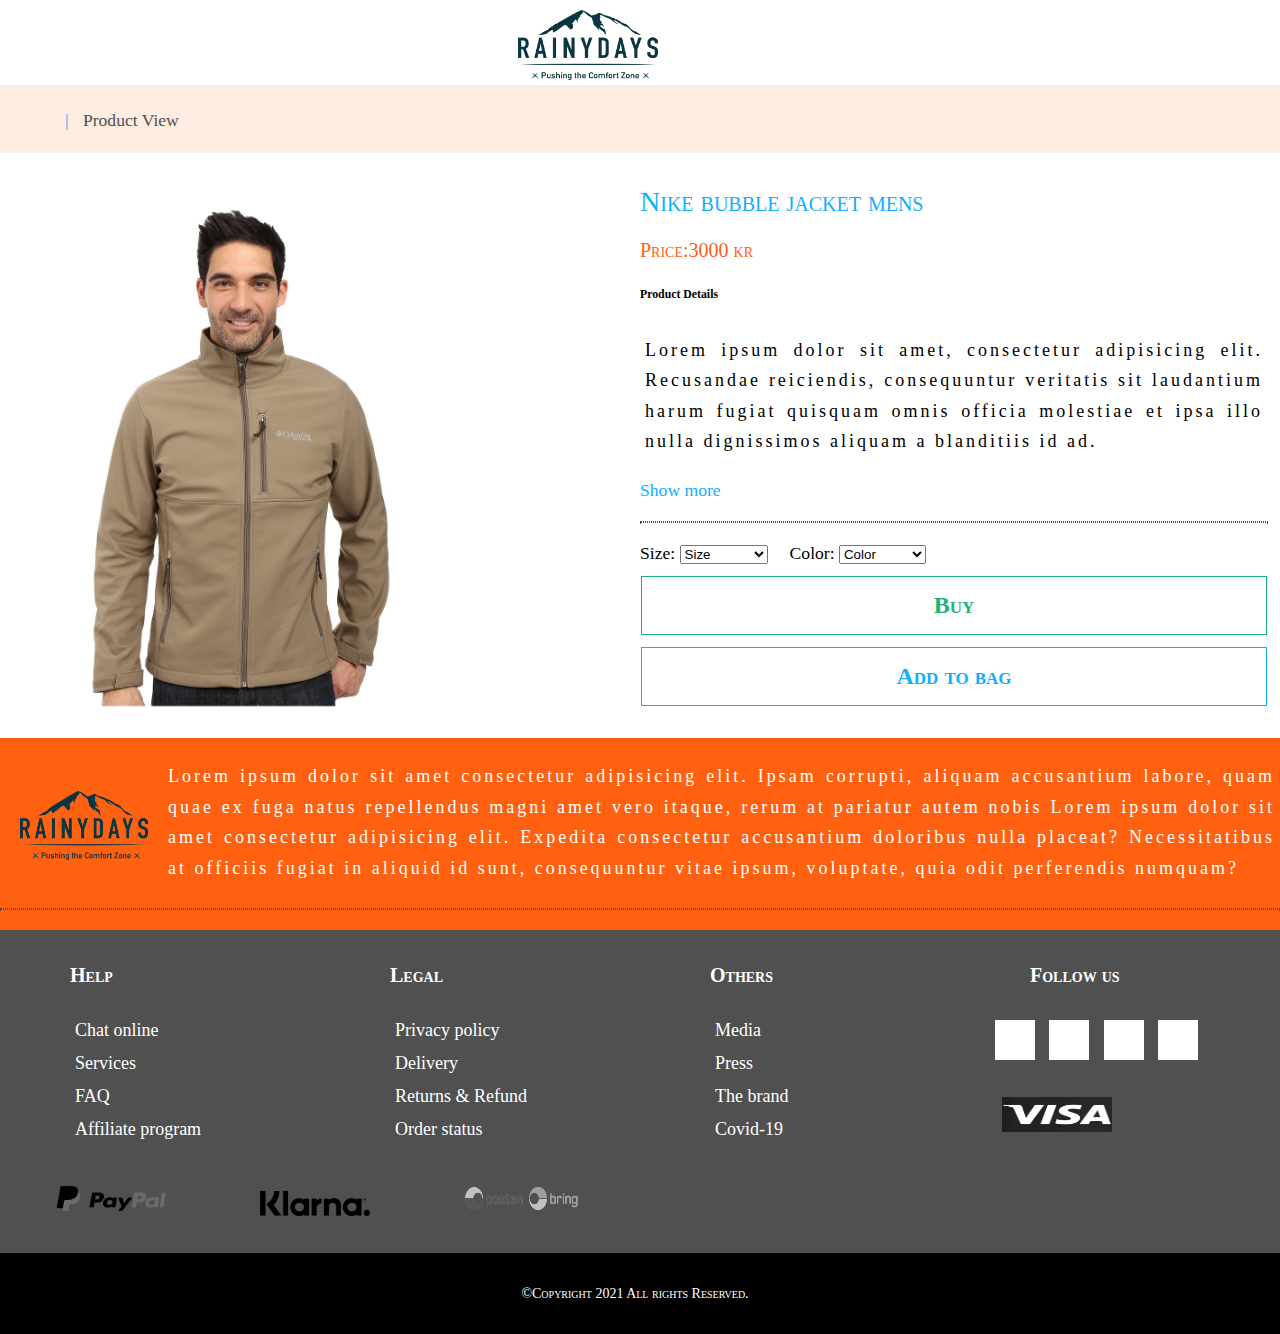
<file: products-view.html>
<!DOCTYPE html>
<html lang="en">

<head>
    <meta charset="UTF-8">
    <meta name="description" content="product view">
    <meta name="keywords" content="product view,jackets,our offers,Rainydays ">
    <meta name="author" content="">
    <meta http-equiv="X-UA-Compatible" content="IE=edge">
    <meta name="viewport" content="width=device-width, initial-scale=1.0">
    <link href='//fonts.googleapis.com/css?family=Montserrat:thin,extra-light,light,100,200,300,400,500,600,700,800'>
    <link href='//fonts.googleapis.com/css?family=Avenir:thin,extra-light,light,100,200,300,400,500,600,700,800'>
    <link rel="stylesheet" href="https://use.fontawesome.com/releases/v5.15.4/css/all.css"
        integrity="sha384-DyZ88mC6Up2uqS4h/KRgHuoeGwBcD4Ng9SiP4dIRy0EXTlnuz47vAwmeGwVChigm" crossorigin="anonymous">
    <link rel="stylesheet" href="css/main.css">
    <title>product view-The Rainy Days</title>
</head>

<body>
    <!-- navbar section -->
    <div class="navbar" id="top">
        <div class="logo">
            <a href="index.html">
                <img src="images/Logo.png" alt="logo" height="65px" width="120px">
            </a>
        </div>
        <!-- this menu will be updated later using JS  -->
        <div class="menu">
            <label for="hamburger">
                <i class="fas fa-bars fa-2x"></i>
            </label>
            <input type="checkbox" id="hamburger">
            <nav class="hamburger">
                <ul>
                    <li><a href="index.html">Home</a></li>
                    <li><a href="about.html">About Us</a></li>
                    <li><a href="products.html">Products</a></li>
                    <li><a href="contact.html">Contact Us</a></li>
                </ul>
            </nav>
        </div>
        <!-- end of nav -->
        <!-- top bar icons -->
        <div class="side-icons">
            <div class="user-icon">
                <a href="login.html"><i class="fas fa-user fa-1x"></i></a>
            </div>
            <div class="shopping-bag">
                <a href="bag.html"> <i class="fas fa-shopping-bag fa-1x"></i></a>
            </div>
            <div class="search-icon">
                <a href="search.html"> <i class="fas fa-search fa-1x"></i></a>
            </div>
        </div>
    </div>
    <!-- end of navbar -->
    <!-- breadcrumb -->
    <div class="breadcrumb">
        <ul>
            <li><a href="index.html"><i class="fas fa-home"></i></li></a>
            <li class="b-active">Product View</li>
        </ul>
    </div>
    <!-- end of breadcrumb -->
    <!-- product bag section -->
    <div class="main-container">
        <div class="left-col">
            <img src="images/products/m01.png" alt="nike red">
        </div>
        <div class="right-col">
            <div class="product-description">
                <h2>Nike bubble jacket mens</h2>
                <h3>Price:3000 kr</h3>
                <h6>Product Details</h6>
                <p>Lorem ipsum dolor sit amet, consectetur adipisicing elit. Recusandae reiciendis, consequuntur
                    veritatis sit laudantium harum fugiat quisquam omnis officia molestiae et ipsa illo nulla
                    dignissimos aliquam a blanditiis id ad.</p> <a href=">#">Show more</a>
                <hr>
                <form action="" method="post">
                    <label for="category"> Size:</label>
                    <select id="size" name="size">
                        <option value="size">Size</option>
                        <option value="Extra small">Extra small</option>
                        <option value="Small">Small</option>
                        <option value="Medium">Medium</option>
                        <option value="Large">Large</option>
                        <option value="Extra large">Extra large</option>
                    </select>
                    <label for="category">&nbsp;&nbsp;&nbsp; Color:</label>
                    <select id="color" name="color">
                        <option value="color">Color</option>
                        <option value="Extra small">Red</option>
                        <option value="Small">Green</option>
                        <option value="Medium">Blue</option>
                        <option value="Large">Black</option>
                        <option value="Extra large">Extra large</option>
                    </select>
                </form>

                <a href="checkout-opt.html">
                    <div class="btn primary-btn">Buy</div>
                </a>
                <a href="checkout-opt.html">
                    <div class="btn secondary-btn">Add to bag</div>
                </a>
            </div>
        </div>
    </div>

    <!-- end of bag section -->

    <!-- footer Section -->
    <footer class="footer">
        <div class="footer-container">
            <div class="footer-logo">
                <img src="images/Logo.png" alt="footer logo">
                <p>Lorem ipsum dolor sit amet consectetur adipisicing elit. Ipsam corrupti, aliquam accusantium
                    labore, quam quae ex fuga natus repellendus magni amet vero itaque, rerum at pariatur autem
                    nobis Lorem ipsum dolor sit amet consectetur adipisicing elit. Expedita consectetur accusantium
                    doloribus nulla placeat? Necessitatibus at officiis fugiat in aliquid id sunt, consequuntur
                    vitae ipsum, voluptate, quia odit perferendis numquam?</p>
                <hr>
                <div class="footer-col">
                    <h3>Help</h3>
                    <ul>
                        <li><a href="#">Chat online</a></li>
                        <li><a href="#">Services</a></li>
                        <li><a href="#">FAQ</a></li>
                        <li><a href="#">Affiliate program</a></li>
                    </ul>
                </div>
                <div class="footer-col">
                    <h3>Legal</h3>
                    <ul>
                        <li><a href="#">Privacy policy</a></li>
                        <li><a href="#">Delivery</a></li>
                        <li><a href="#">Returns & Refund</a></li>
                        <li><a href="#">Order status</a></li>
                    </ul>
                </div>
                <div class="footer-col">
                    <h3>Others</h3>
                    <ul>
                        <li><a href="#">Media</a></li>
                        <li><a href="#">Press</a></li>
                        <li><a href="#">The brand</a></li>
                        <li><a href="#">Covid-19 </a></li>
                    </ul>
                </div>
                <div class="footer-col last-child">
                    <h3>Follow us</h3>
                    <div class="social-links">
                        <a href="#"><i class="fab fa-facebook-f"></i></a>
                        <a href="#"><i class="fab fa-twitter"></i></a>
                        <a href="#"><i class="fab fa-instagram"></i></a>
                        <a href="#"><i class="fab fa-snapchat"></i></a>
                    </div>
                </div>
            </div>
            <div class="footer-brand">
                <div class="grayscale"><img src="images/visa.jpeg" alt="visa" height="35px" width="110px"></div>
                <div class="grayscale"><img src="images/paypal.png" alt="paypal" height="35px" width="120px"></div>
                <div class="grayscale"><img src="images/klarna.png" alt="klarna" height="25px" width="110px"></div>
                <div class="grayscale"><img src="images/posten.png" alt="posten" height="35px" width="125px"></div>
            </div>
            <div class="footer-bottom">
                <div class="footer-p">&copy;Copyright 2021 All rights Reserved.</div>
                <div class="footer-backtotop">
                    <a href="#top"> <i class="fas fa-caret-square-up fa-2x"></i></a>
                </div>
            </div>
    </footer>
    <!-- end of footer section -->
</body>

</html>
</file>
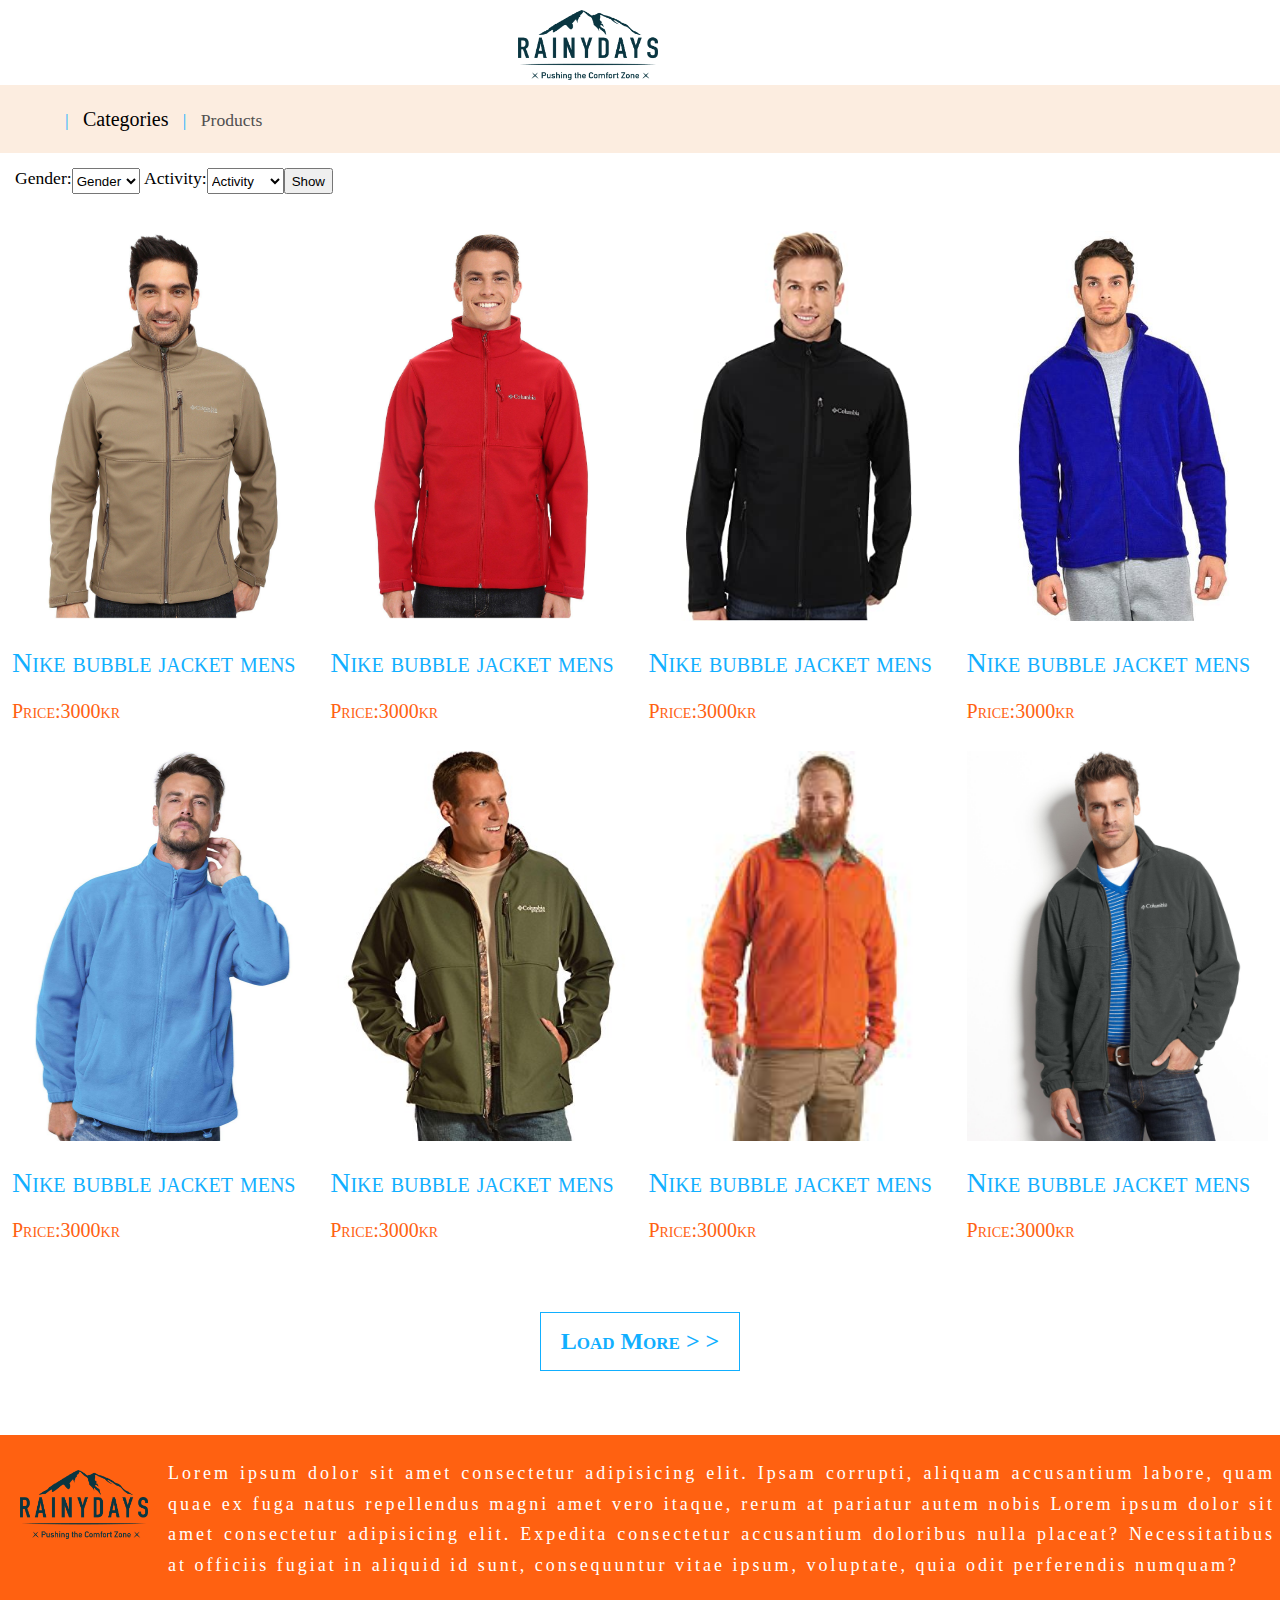
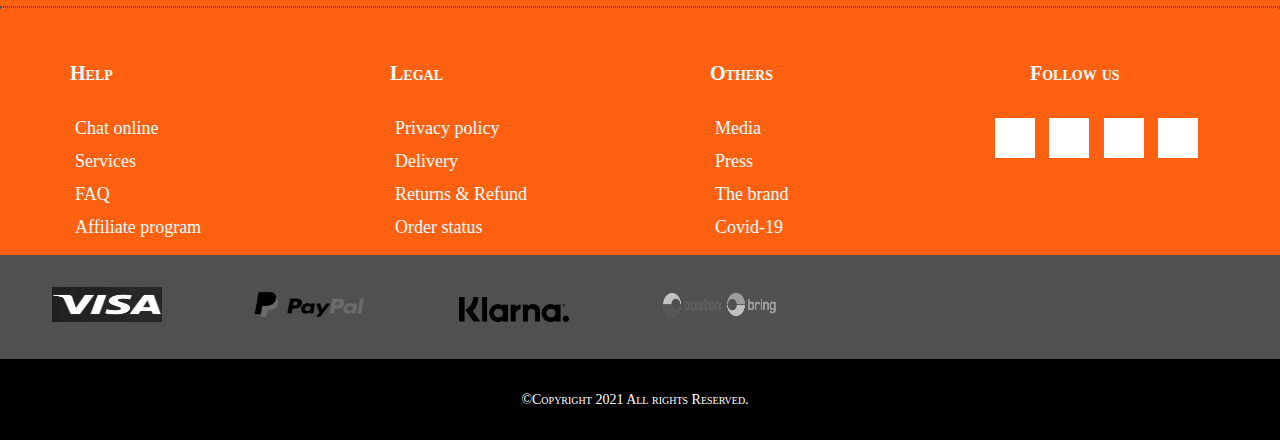
<file: products.html>
<!DOCTYPE html>
<html lang="en">

<head>
    <meta charset="UTF-8">
    <meta name="description" content="products">
    <meta name="keywords" content="products,our brands,Rainydays ">
    <meta name="author" content="">
    <meta http-equiv="X-UA-Compatible" content="IE=edge">
    <meta name="viewport" content="width=device-width, initial-scale=1.0">
    <link href='//fonts.googleapis.com/css?family=Montserrat:thin,extra-light,light,100,200,300,400,500,600,700,800'>
    <link href='//fonts.googleapis.com/css?family=Avenir:thin,extra-light,light,100,200,300,400,500,600,700,800'>
    <link rel="stylesheet" href="https://use.fontawesome.com/releases/v5.15.4/css/all.css"
        integrity="sha384-DyZ88mC6Up2uqS4h/KRgHuoeGwBcD4Ng9SiP4dIRy0EXTlnuz47vAwmeGwVChigm" crossorigin="anonymous">
    <link rel="stylesheet" href="css/main.css">
    <title>Products-The Rainy Days</title>
</head>

<body>
    <!-- navbar section -->
    <div class="navbar" id="top">
        <div class="logo">
            <a href="index.html"><img src="images/Logo.png" alt="logo"></a> </div>
        <!-- this menu will be updated later using JS  -->
        <div class="menu">
            <label for="hamburger">
                <i class="fas fa-bars fa-2x"></i>
            </label>
            <input type="checkbox" id="hamburger">
            <nav class="hamburger">
                <ul>
                    <li><a href="index.html">Home</a></li>
                    <li><a href="about.html">About Us</a></li>
                    <li><a href="products.html">Products</a></li>
                    <li><a href="contact.html">Contact Us</a></li>
                </ul>
            </nav>
        </div>
        <!-- end of nav -->
        <!-- top bar icons -->
        <div class="side-icons">
            <div class="user-icon">
                <a href="login.html"><i class="fas fa-user fa-1x"></i></a>
            </div>
            <div class="shopping-bag">
                <a href="bag.html"> <i class="fas fa-shopping-bag fa-1x"></i></a>
            </div>
            <div class="search-icon">
                <a href="search.html"> <i class="fas fa-search fa-1x"></i></a>
            </div>
        </div>
    </div>
    <!-- end of navbar -->
    <!-- breadcrumb -->
    <div class="breadcrumb">
        <ul>
            <li><a href="index.html"><i class="fas fa-home"></i></li></a>
            <li><a href="categories.html">Categories</li></a>
            <li class="b-active">Products</li>
        </ul>
    </div>
    <!-- end of breadcrumb -->
    <!-- products section -->
    <div class="filter">

        <label for="category"> Gender:</label>
        <select id="gender" name="gender">
            <option value="gender">Gender</option>
            <option value="man">Man</option>
            <option value="woman">Woman</option>
        </select>
        <label for="category">&nbsp;Activity:</label>
        <select id="gender" name="gender">
            <option value="activity">Activity</option>
            <option value="hiking">Hiking</option>
            <option value="skiing">Skiing</option>
            <option value="canoeing">canoeing</option>
            <option value="camping">camping</option>
            <option value="outing">Outing</option>
            <option value="">canoeing</option>
        </select>
        <button class="">Show</button>
    </div>
    <div class="main-container">
        <div class="product">
            <a href="products-view.html">
                <div class="product-img"><img src="images/products/m01.png" alt="nike jacket" height="150px"
                        width="100px">
                </div>
                <div class="product-description">
                    <h2>Nike bubble jacket mens</h2>
            </a>
            <h3>Price:3000kr</h3>
        </div>
    </div>
    <div class="product">
        <a href="products-view.html">
            <div class="product-img"><img src="images/products/m02.png" alt="" height="150px" width="100px">
            </div>
            <div class="product-description">
                <h2>Nike bubble jacket mens</h2>
        </a>
        <h3>Price:3000kr</h3>
    </div>
    </div>
    <div class="product">
        <a href="products-view.html">
            <div class="product-img"><img src="images/products/m03.jpg" alt="" height="150px" width="100px">
            </div>
            <div class="product-description">
                <h2>Nike bubble jacket mens</h2>
        </a>
        <h3>Price:3000kr</h3>
    </div>
    </div>
    <div class="product">
        <a href="products-view.html">
            <div class="product-img"><img src="images/products/m04.jpeg" alt="" height="150px" width="100px">
            </div>
            <div class="product-description">
                <h2>Nike bubble jacket mens</h2>
        </a>
        <h3>Price:3000kr</h3>
    </div>
    </div>
    <div class="product">
        <a href="products-view.html">
            <div class="product-img"><img src="images/products/m05.jpeg" alt="" height="150px" width="100px">
            </div>
            <div class="product-description">
                <h2>Nike bubble jacket mens</h2>
        </a>
        <h3>Price:3000kr</h3>
    </div>
    </div>
    <div class="product">
        <a href="products-view.html">
            <div class="product-img"><img src="images/products/m06.jpeg" alt="" height="150px" width="100px">
            </div>
            <div class="product-description">
                <h2>Nike bubble jacket mens</h2>
        </a>
        <h3>Price:3000kr</h3>
    </div>
    </div>
    <div class="product">
        <a href="products-view.html">
            <div class="product-img"><img src="images/products/m07.jpeg" alt="" height="150px" width="100px">
            </div>
            <div class="product-description">
                <h2>Nike bubble jacket mens</h2>
        </a>
        <h3>Price:3000kr</h3>
    </div>
    </div>
    <div class="product">
        <a href="products-view.html">
            <div class="product-img"><img src="images/products/m08.jpeg" alt="" height="150px" width="100px">
            </div>
            <div class="product-description">
                <h2>Nike bubble jacket mens</h2>
        </a>
        <h3>Price:3000kr</h3>
    </div>
    </div>
    <div class="load-more">
        <div class="btn secondary-btn">Load More > ></div>
    </div>
    </div>
    <!-- end of products section -->
    <!-- footer Section -->
    <footer class="footer">
        <div class="footer-container">
            <div class="footer-logo">
                <img src="images/Logo.png" alt="footer logo">
            </div>
            <p>Lorem ipsum dolor sit amet consectetur adipisicing elit. Ipsam corrupti, aliquam accusantium
                labore, quam quae ex fuga natus repellendus magni amet vero itaque, rerum at pariatur autem
                nobis Lorem ipsum dolor sit amet consectetur adipisicing elit. Expedita consectetur accusantium
                doloribus nulla placeat? Necessitatibus at officiis fugiat in aliquid id sunt, consequuntur
                vitae ipsum, voluptate, quia odit perferendis numquam?</p>
            <hr>
            <div class="footer-col">
                <h3>Help</h3>
                <ul>
                    <li><a href="#">Chat online</a></li>
                    <li><a href="#">Services</a></li>
                    <li><a href="#">FAQ</a></li>
                    <li><a href="#">Affiliate program</a></li>
                </ul>
            </div>
            <div class="footer-col">
                <h3>Legal</h3>
                <ul>
                    <li><a href="#">Privacy policy</a></li>
                    <li><a href="#">Delivery</a></li>
                    <li><a href="#">Returns & Refund</a></li>
                    <li><a href="#">Order status</a></li>
                </ul>
            </div>
            <div class="footer-col">
                <h3>Others</h3>
                <ul>
                    <li><a href="#">Media</a></li>
                    <li><a href="#">Press</a></li>
                    <li><a href="#">The brand</a></li>
                    <li><a href="#">Covid-19 </a></li>
                </ul>
            </div>
            <div class="footer-col last-child">
                <h3>Follow us</h3>
                <div class="social-links">
                    <a href="#"><i class="fab fa-facebook-f"></i></a>
                    <a href="#"><i class="fab fa-twitter"></i></a>
                    <a href="#"><i class="fab fa-instagram"></i></a>
                    <a href="#"><i class="fab fa-snapchat"></i></a>
                </div>
            </div>
        </div>
        <div class="footer-brand">
            <div class="grayscale"><img src="images/visa.jpeg" alt="visa" height="35px" width="110px"></div>
            <div class="grayscale"><img src="images/paypal.png" alt="paypal" height="35px" width="120px"></div>
            <div class="grayscale"><img src="images/klarna.png" alt="klarna" height="25px" width="110px"></div>
            <div class="grayscale"><img src="images/posten.png" alt="posten" height="35px" width="125px"></div>
        </div>
        <div class="footer-bottom">
            <div class="footer-p">&copy;Copyright 2021 All rights Reserved.</div>
            <div class="footer-backtotop">
                <a href="#top"> <i class="fas fa-caret-square-up fa-2x"></i></a>
            </div>
        </div>
    </footer>
    <!-- end of footer section -->
</body>

</html>
</file>
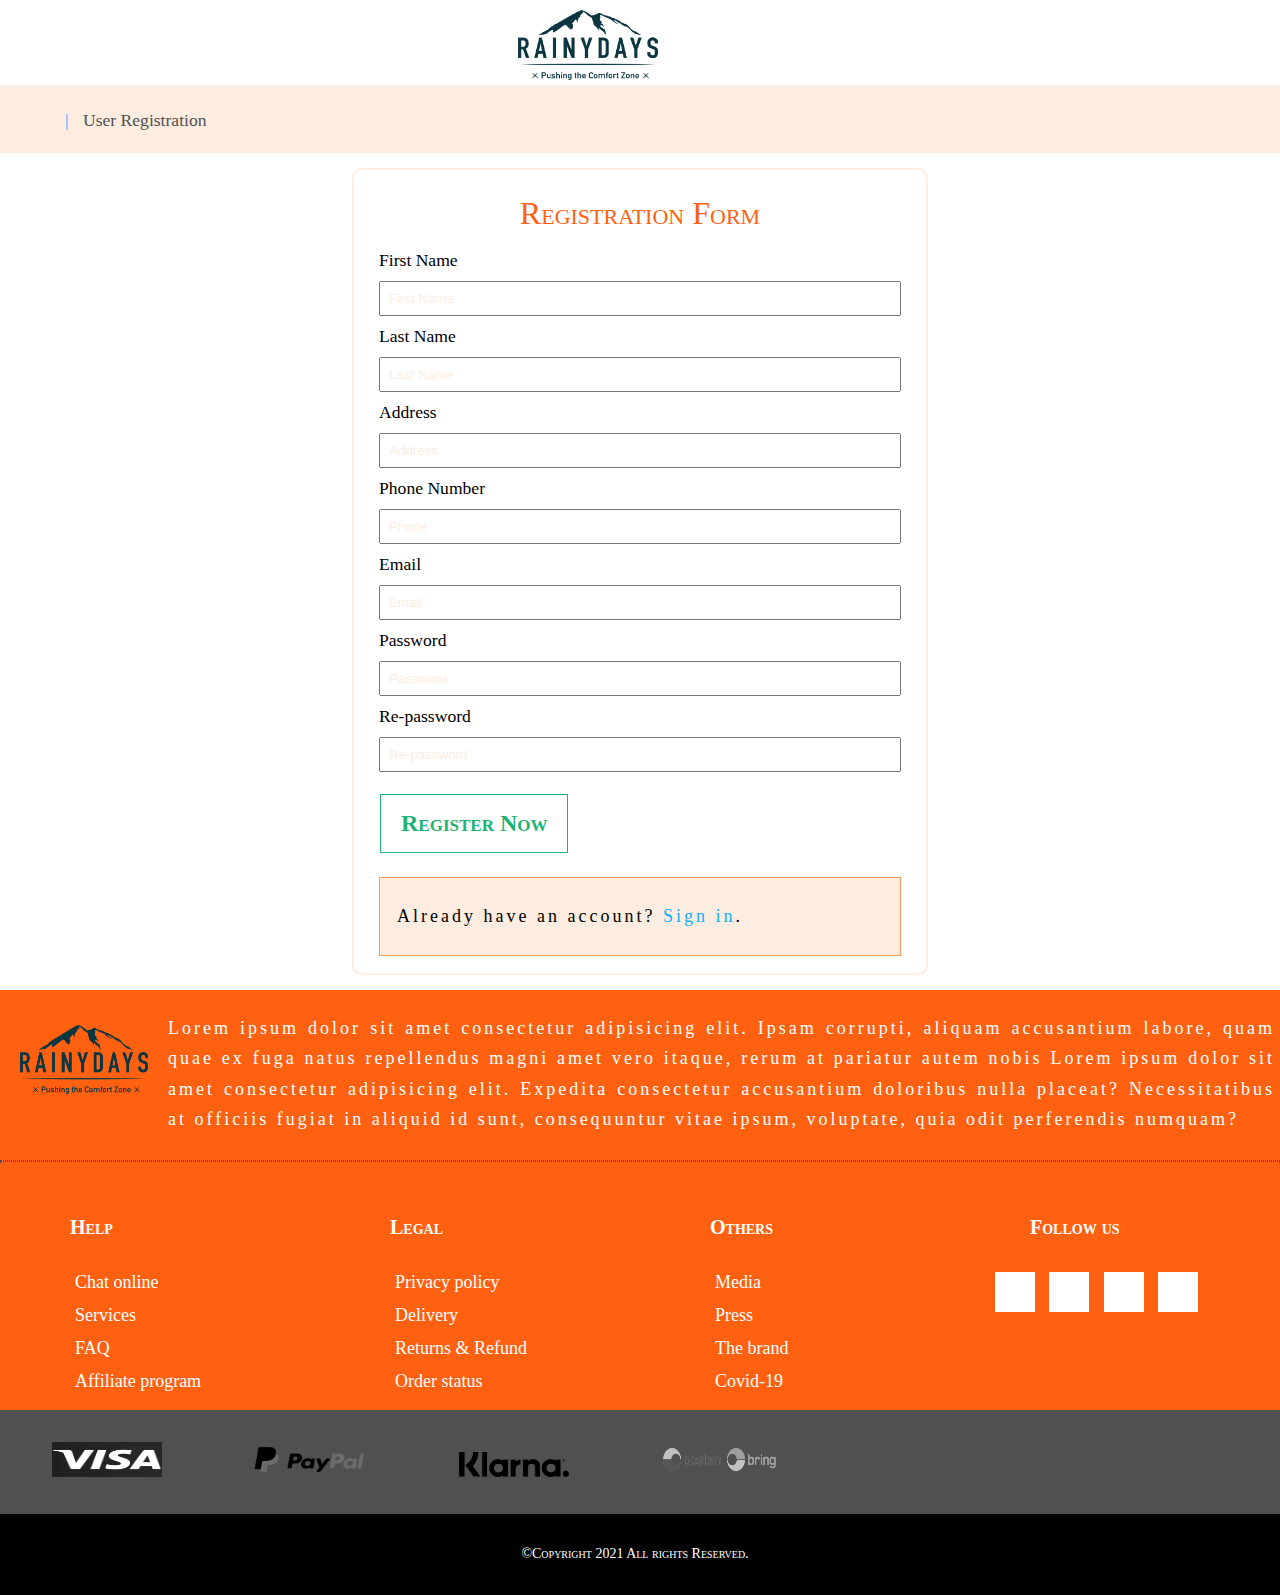
<file: register.html>
<!DOCTYPE html>
<html lang="en">

<head>
    <meta charset="UTF-8">
    <meta name="description" content="User Registration">
    <meta name="keywords" content="register,user registration,Rainydays ">
    <meta name="author" content="">
    <meta http-equiv="X-UA-Compatible" content="IE=edge">
    <meta name="viewport" content="width=device-width, initial-scale=1.0">
    <link href='//fonts.googleapis.com/css?family=Montserrat:thin,extra-light,light,100,200,300,400,500,600,700,800'>
    <link href='//fonts.googleapis.com/css?family=Avenir:thin,extra-light,light,100,200,300,400,500,600,700,800'>
    <link rel="stylesheet" href="https://use.fontawesome.com/releases/v5.15.4/css/all.css"
        integrity="sha384-DyZ88mC6Up2uqS4h/KRgHuoeGwBcD4Ng9SiP4dIRy0EXTlnuz47vAwmeGwVChigm" crossorigin="anonymous">
    <link rel="stylesheet" href="css/main.css">
    <title>Registration Form - The Rainy Days</title>
</head>

<body>
    <!-- navbar section -->
    <div class="navbar" id="top">
        <div class="logo">
            <a href="index.html"><img src="images/Logo.png" alt="logo"></a> </div>
        <!-- this menu will be updated later using JS  -->
        <div class="menu">
            <label for="hamburger">
                <i class="fas fa-bars fa-2x"></i>
            </label>
            <input type="checkbox" id="hamburger">
            <nav class="hamburger">
                <ul>
                    <li><a href="index.html">Home</a></li>
                    <li><a href="about.html">About Us</a></li>
                    <li><a href="products.html">Products</a></li>
                    <li><a href="contact.html">Contact Us</a></li>
                </ul>
            </nav>
        </div>
        <!-- end of nav -->
        <!-- top bar icons -->
        <div class="side-icons">
            <div class="user-icon">
                <a href="login.html"><i class="fas fa-user fa-1x"></i></a>
            </div>
            <div class="shopping-bag">
                <a href="bag.html"> <i class="fas fa-shopping-bag fa-1x"></i></a>
            </div>
            <div class="search-icon">
                <a href="search.html"> <i class="fas fa-search fa-1x"></i></a>
            </div>
        </div>
    </div>
    <!-- end of top bar icons -->
    <!-- breadcrumb -->
    <div class="breadcrumb">
        <ul>
            <li><a href="index.html"><i class="fas fa-home"></i></li></a>
            <li class="b-active">User Registration</li>
        </ul>
    </div>
    <!-- end of breadcrumb -->

    <!-- end of navbar -->
    <!-- Registration form -->
    <div class="form">
        <form action="register.php" method="post">
            <h1>Registration Form</h1>
            <label for="firstname">First Name</label>
            <input type="text" id="firstname" name="firstname" placeholder="First Name" required>
            <label for="lastname">Last Name</label>
            <input type="text" id="lastname" name="lastname" placeholder="Last Name" required>
            <label for="address">Address</label>
            <input type="text" id="address" name="address" placeholder="Address" required>
            <label for="phonenumber">Phone Number</label>
            <input type="text" id="phonenumber" name="phonenumber" placeholder="Phone" required>
            <label for="email">Email</label>
            <input type="email" id="email" name="email" validate="email" placeholder="Email" required>
            <label for="password">Password</label>
            <input type="password" id="password" name="password" validate="password" placeholder="Password"
                maxlength="10" required>
            <label for="repassword">Re-password</label>
            <input type="password" id="repassword" name="repassword" validate="password" placeholder="Re-password"
                maxlength="10" required>
            <input type="submit" value="Register Now" name="submit" class="btn primary-btn">
            <div class="form-base">
                <p>Already have an account? <a href="login.html">Sign in</a>.</p>
            </div>
    </div>
    <!-- End of the form -->

    <!-- footer Section -->
    <footer class="footer">
        <div class="footer-container">
            <div class="footer-logo">
                <img src="images/Logo.png" alt="footer logo">
            </div>
            <p>Lorem ipsum dolor sit amet consectetur adipisicing elit. Ipsam corrupti, aliquam accusantium
                labore, quam quae ex fuga natus repellendus magni amet vero itaque, rerum at pariatur autem
                nobis Lorem ipsum dolor sit amet consectetur adipisicing elit. Expedita consectetur accusantium
                doloribus nulla placeat? Necessitatibus at officiis fugiat in aliquid id sunt, consequuntur
                vitae ipsum, voluptate, quia odit perferendis numquam?</p>
            <hr>
            <div class="footer-col">
                <h3>Help</h3>
                <ul>
                    <li><a href="#">Chat online</a></li>
                    <li><a href="#">Services</a></li>
                    <li><a href="#">FAQ</a></li>
                    <li><a href="#">Affiliate program</a></li>
                </ul>
            </div>
            <div class="footer-col">
                <h3>Legal</h3>
                <ul>
                    <li><a href="#">Privacy policy</a></li>
                    <li><a href="#">Delivery</a></li>
                    <li><a href="#">Returns & Refund</a></li>
                    <li><a href="#">Order status</a></li>
                </ul>
            </div>
            <div class="footer-col">
                <h3>Others</h3>
                <ul>
                    <li><a href="#">Media</a></li>
                    <li><a href="#">Press</a></li>
                    <li><a href="#">The brand</a></li>
                    <li><a href="#">Covid-19 </a></li>
                </ul>
            </div>
            <div class="footer-col last-child">
                <h3>Follow us</h3>
                <div class="social-links">
                    <a href="#"><i class="fab fa-facebook-f"></i></a>
                    <a href="#"><i class="fab fa-twitter"></i></a>
                    <a href="#"><i class="fab fa-instagram"></i></a>
                    <a href="#"><i class="fab fa-snapchat"></i></a>
                </div>
            </div>
        </div>
        <div class="footer-brand">
            <div class="grayscale"><img src="images/visa.jpeg" alt="visa" height="35px" width="110px"></div>
            <div class="grayscale"><img src="images/paypal.png" alt="paypal" height="35px" width="120px"></div>
            <div class="grayscale"><img src="images/klarna.png" alt="klarna" height="25px" width="110px"></div>
            <div class="grayscale"><img src="images/posten.png" alt="posten" height="35px" width="125px"></div>
        </div>
        <div class="footer-bottom">
            <div class="footer-p">&copy;Copyright 2021 All rights Reserved.</div>
            <div class="footer-backtotop">
                <a href="#top"> <i class="fas fa-caret-square-up fa-2x"></i></a>
            </div>
        </div>
    </footer>
    <!-- end of footer section -->
</body>

</html>
</file>
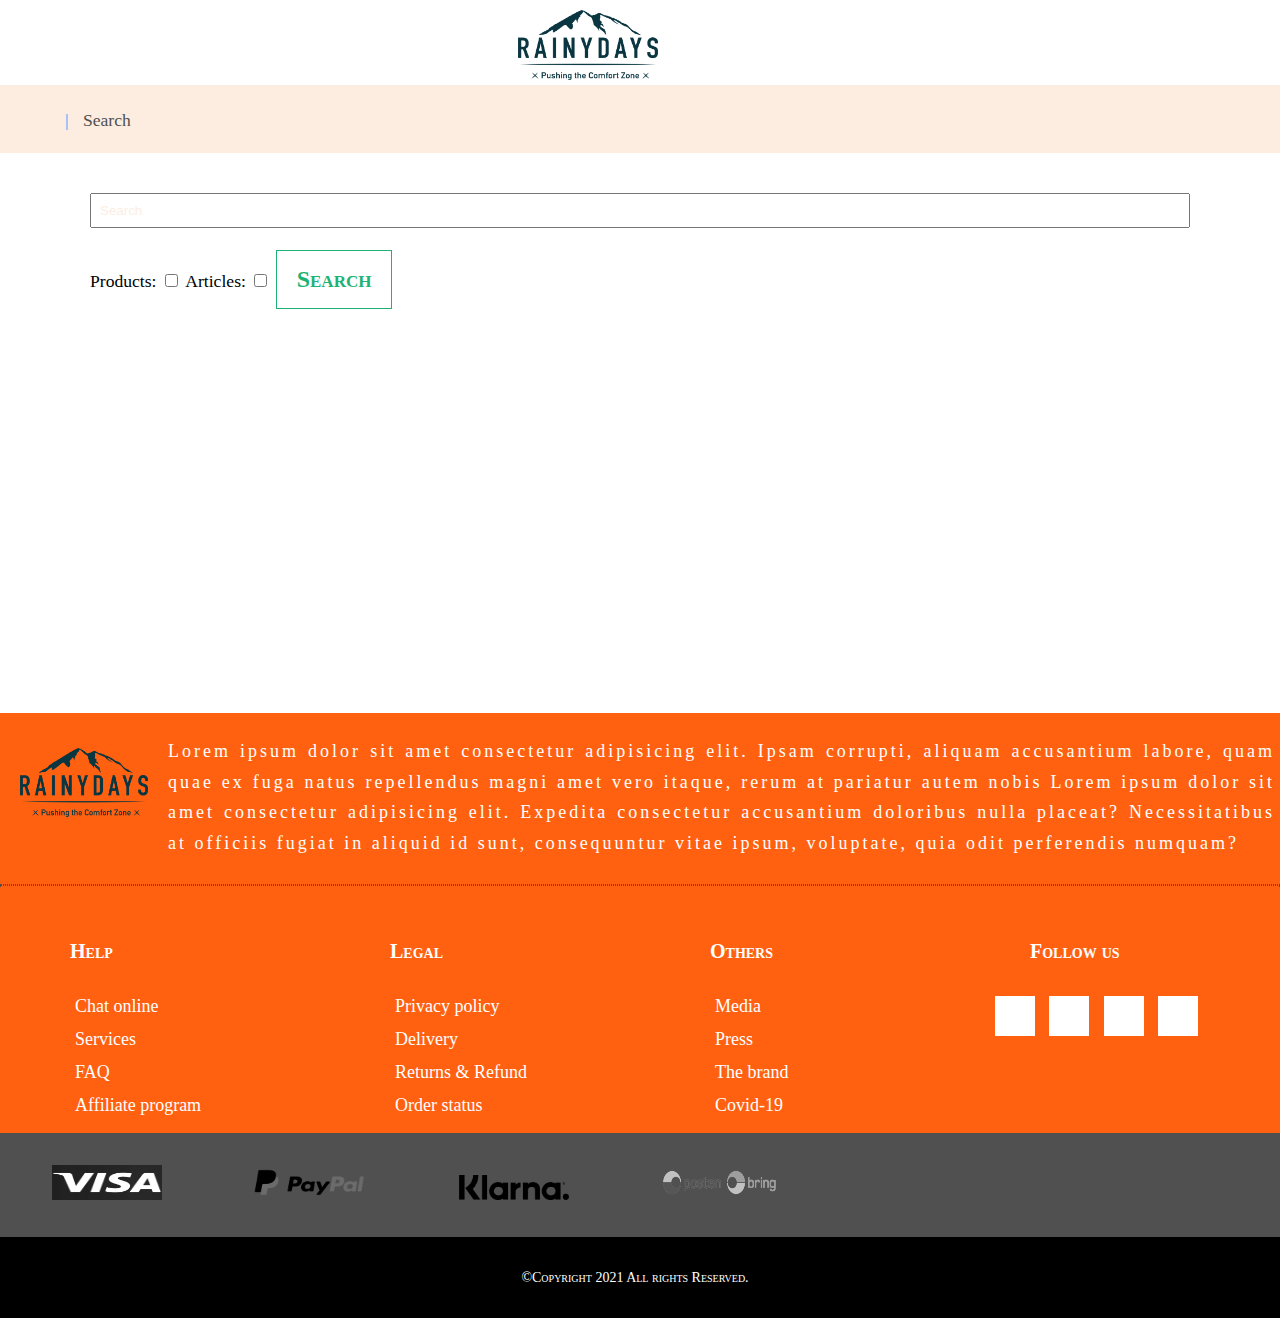
<file: search.html>
<!DOCTYPE html>
<html lang="en">

<head>
    <meta charset="UTF-8">
    <meta name="description" content="search">
    <meta name="keywords" content="search,jackets for adventure,Rainydays ">
    <meta name="author" content="">
    <meta http-equiv="X-UA-Compatible" content="IE=edge">
    <meta name="viewport" content="width=device-width, initial-scale=1.0">
    <link href='//fonts.googleapis.com/css?family=Montserrat:thin,extra-light,light,100,200,300,400,500,600,700,800'>
    <link href='//fonts.googleapis.com/css?family=Avenir:thin,extra-light,light,100,200,300,400,500,600,700,800'>
    <link rel="stylesheet" href="https://use.fontawesome.com/releases/v5.15.4/css/all.css"
        integrity="sha384-DyZ88mC6Up2uqS4h/KRgHuoeGwBcD4Ng9SiP4dIRy0EXTlnuz47vAwmeGwVChigm" crossorigin="anonymous">
    <link rel="stylesheet" href="css/main.css">
    <title>Search-The Rainy Days</title>
</head>

<body>
    <!-- navbar section -->
    <div class="navbar">
        <div class="logo">
            <a href="index.html"><img src="images/Logo.png" alt="logo" ></a>
        </div>
        <!-- this menu will be updated later using JS  -->
        <div class="menu">
            <label for="hamburger">
                <i class="fas fa-bars fa-2x"></i>
            </label>
            <input type="checkbox" id="hamburger">
            <nav class="hamburger">
                <ul>
                    <li><a href="index.html">Home</a></li>
                    <li><a href="about.html">About Us</a></li>
                    <li><a href="products.html">Products</a></li>
                    <li><a href="contact.html">Contact Us</a></li>
                </ul>
            </nav>
        </div>
        <!-- end of nav -->
        <!-- top bar icons -->
        <div class="side-icons">
            <div class="user-icon">
                <a href="login.html"><i class="fas fa-user fa-1x"></i></a>
            </div>
            <div class="shopping-bag">
                <a href="bag.html"> <i class="fas fa-shopping-bag fa-1x"></i></a>
            </div>
            <div class="search-icon">
                <a href="search.html"> <i class="fas fa-search fa-1x"></i></a>
            </div>
        </div>
    </div>
    <!-- end of navbar -->
    <!-- breadcrumb -->
    <div class="breadcrumb">
        <ul>
            <li><a href="index.html"><i class="fas fa-home"></i></li></a>
            <li class="b-active">Search</li>
        </ul>
    </div>
    <!-- search section -->
    <div class="search">
        <div class="search-box">
            <form action="#" method="post" role="search">
                <input type="text" id="search" name="search" placeholder="Search">
                <label for="topic">Products:</label>
                <input type="checkbox" name="products" id="products">
                <label for="topic">Articles:</label>
                <input type="checkbox" name="Articles" id="articles">
                <input type="submit" value="Search" name="submit" class="btn primary-btn">
            </form>
        </div>
    </div>

    <!-- footer Section -->
    <footer class="footer">
        <div class="footer-container">
            <div class="footer-logo">
                <img src="images/Logo.png" alt="footer logo">
            </div>
            <p>Lorem ipsum dolor sit amet consectetur adipisicing elit. Ipsam corrupti, aliquam accusantium
                labore, quam quae ex fuga natus repellendus magni amet vero itaque, rerum at pariatur autem
                nobis Lorem ipsum dolor sit amet consectetur adipisicing elit. Expedita consectetur accusantium
                doloribus nulla placeat? Necessitatibus at officiis fugiat in aliquid id sunt, consequuntur
                vitae ipsum, voluptate, quia odit perferendis numquam?</p>
            <hr>
            <div class="footer-col">
                <h3>Help</h3>
                <ul>
                    <li><a href="#">Chat online</a></li>
                    <li><a href="#">Services</a></li>
                    <li><a href="#">FAQ</a></li>
                    <li><a href="#">Affiliate program</a></li>
                </ul>
            </div>
            <div class="footer-col">
                <h3>Legal</h3>
                <ul>
                    <li><a href="#">Privacy policy</a></li>
                    <li><a href="#">Delivery</a></li>
                    <li><a href="#">Returns & Refund</a></li>
                    <li><a href="#">Order status</a></li>
                </ul>
            </div>
            <div class="footer-col">
                <h3>Others</h3>
                <ul>
                    <li><a href="#">Media</a></li>
                    <li><a href="#">Press</a></li>
                    <li><a href="#">The brand</a></li>
                    <li><a href="#">Covid-19 </a></li>
                </ul>
            </div>
            <div class="footer-col last-child">
                <h3>Follow us</h3>
                <div class="social-links">
                    <a href="#"><i class="fab fa-facebook-f"></i></a>
                    <a href="#"><i class="fab fa-twitter"></i></a>
                    <a href="#"><i class="fab fa-instagram"></i></a>
                    <a href="#"><i class="fab fa-snapchat"></i></a>
                </div>
            </div>
        </div>
        <div class="footer-brand">
            <div class="grayscale"><img src="images/visa.jpeg" alt="visa" height="35px" width="110px"></div>
            <div class="grayscale"><img src="images/paypal.png" alt="paypal" height="35px" width="120px"></div>
            <div class="grayscale"><img src="images/klarna.png" alt="klarna" height="25px" width="110px"></div>
            <div class="grayscale"><img src="images/posten.png" alt="posten" height="35px" width="125px"></div>
        </div>
        <div class="footer-bottom">
            <div class="footer-p">&copy;Copyright 2021 All rights Reserved.</div>
            <div class="footer-backtotop">
                <a href="#top"> <i class="fas fa-caret-square-up fa-2x"></i></a>
            </div>
        </div>
    </footer>
    <!-- end of footer section -->
</body>

</html>
</file>
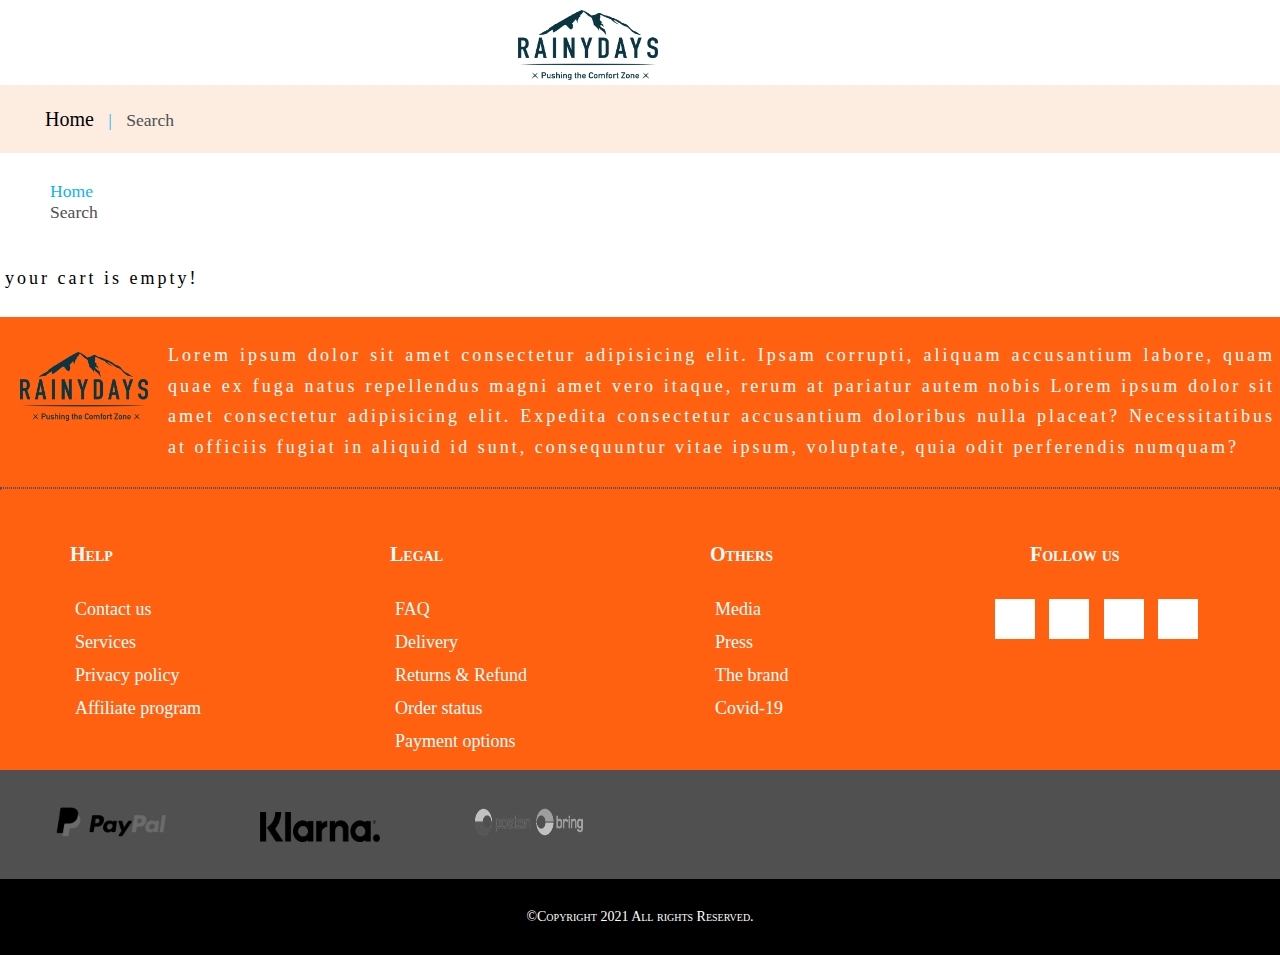
<file: shoppingbag.html>
<!DOCTYPE html>
<html lang="en">

<head>
    <meta charset="UTF-8">
    <meta http-equiv="X-UA-Compatible" content="IE=edge">
    <meta name="viewport" content="width=device-width, initial-scale=1.0">
    <link href='//fonts.googleapis.com/css?family=Montserrat:thin,extra-light,light,100,200,300,400,500,600,700,800'>
    <link href='//fonts.googleapis.com/css?family=Avenir:thin,extra-light,light,100,200,300,400,500,600,700,800'>
    <link rel="stylesheet" href="https://use.fontawesome.com/releases/v5.15.4/css/all.css"
        integrity="sha384-DyZ88mC6Up2uqS4h/KRgHuoeGwBcD4Ng9SiP4dIRy0EXTlnuz47vAwmeGwVChigm" crossorigin="anonymous">
    <link rel="stylesheet" href="css/main.css">
    <link rel="stylesheet" href="css/root.css">
    <title>Home-The Rainy Days</title>
</head>

<body>
    <!-- navbar section -->
    <div class="navbar">
        <div class="logo">
            <img src="images/Logo.png" alt="logo" height="60px" width="100px">
        </div>
        <!-- this menu will be updated later using JS  -->
        <div class="menu">
            <label for="hamburger">
                <i class="fas fa-bars fa-2x"></i>
            </label>
            <input type="checkbox" id="hamburger">
            <nav class="hamburger">
                <ul>
                    <li><a href="index.html">Home</a></li>
                    <li><a href="about.html">About Us</a></li>
                    <li><a href="products.html">Products</a></li>
                    <li><a href="contact.html">Contact Us</a></li>
                </ul>
            </nav>
        </div>
        <!-- end of nav -->
        <!-- top bar icons -->
        <div class="side-icons">
            <div class="user-icon">
                <a href="login.html"><i class="fas fa-user fa-1x"></i></a>
            </div>
            <div class="shopping-bag">
                <a href="shopping-bag.html"> <i class="fas fa-shopping-bag fa-1x"></i></a>
            </div>
            <div class="search-icon">
                <a href="search.html"> <i class="fas fa-search fa-1x"></i></a>
            </div>
        </div>
    </div>
    <!-- end of navbar -->
    <!-- breadcrumb -->
    <div class="breadcrumb">
        <ul>
            <li><a href="index.html">Home</li></a>
            <li class="b-active">Search</li>
        </ul>
    </div>
<!-- shopping-bag -->
<div class="shopping-bag">
    <div class="checkout">
        <ul>
            <li><a href="index.html">Home</li></a>
            <li class="b-active">Search</li>
        </ul>
    </div>
    <p>your cart is empty!</p>
</div>   

 
    <!-- footer Section -->
    <footer class="footer">
        <div class="footer-container">
            <div class="footer-logo">
                <img src="images/Logo.png" alt="" srcset="">
            </div>
            <p>Lorem ipsum dolor sit amet consectetur adipisicing elit. Ipsam corrupti, aliquam accusantium
                labore, quam quae ex fuga natus repellendus magni amet vero itaque, rerum at pariatur autem
                nobis Lorem ipsum dolor sit amet consectetur adipisicing elit. Expedita consectetur accusantium
                doloribus nulla placeat? Necessitatibus at officiis fugiat in aliquid id sunt, consequuntur
                vitae ipsum, voluptate, quia odit perferendis numquam?</p>
            <hr>
            <div class="footer-col">
                <h3>Help</h3>
                <ul>
                    <li><a href="#">Contact us</a></li>
                    <li><a href="#">Services</a></li>
                    <li><a href="#">Privacy policy</a></li>
                    <li><a href="#">Affiliate program</a></li>
                </ul>
            </div>
            <div class="footer-col">
                <h3>Legal</h3>
                <ul>
                    <li><a href="#">FAQ</a></li>
                    <li><a href="#">Delivery</a></li>
                    <li><a href="#">Returns & Refund</a></li>
                    <li><a href="#">Order status</a></li>
                    <li><a href="#">Payment options</a></li>
                </ul>
            </div>
            <div class="footer-col">
                <h3>Others</h3>
                <ul>
                    <li><a href="#">Media</a></li>
                    <li><a href="#">Press</a></li>
                    <li><a href="#">The brand</a></li>
                    <li><a href="#">Covid-19 </a></li>
                </ul>
            </div>
            <div class="footer-col last-child">
                <h3>Follow us</h3>
                <div class="social-links">
                    <a href="#"><i class="fab fa-facebook-f"></i></a>
                    <a href="#"><i class="fab fa-twitter"></i></a>
                    <a href="#"><i class="fab fa-instagram"></i></a>
                    <a href="#"><i class="fab fa-linkedin-in"></i></a>
                </div>
            </div>
        </div>
        <div class="footer-brand">
            <div class="grayscale"><img src="images/paypal.png" alt="paypal" height="40px" width="120px"></div>
            <div class="grayscale"><img src="images/klarna.png" alt="klarna" height="30px" width="120px"></div>
            <div class="grayscale"><img src="images/posten.png" alt="posten" height="40px" width="120px"></div>
        </div>
        <div class="footer-bottom">
            <div class="footer-p">&copy;Copyright 2021 All rights Reserved.</div>
        </div>
    </footer>

    <!-- end of footer section -->
</body>
</html>
</file>
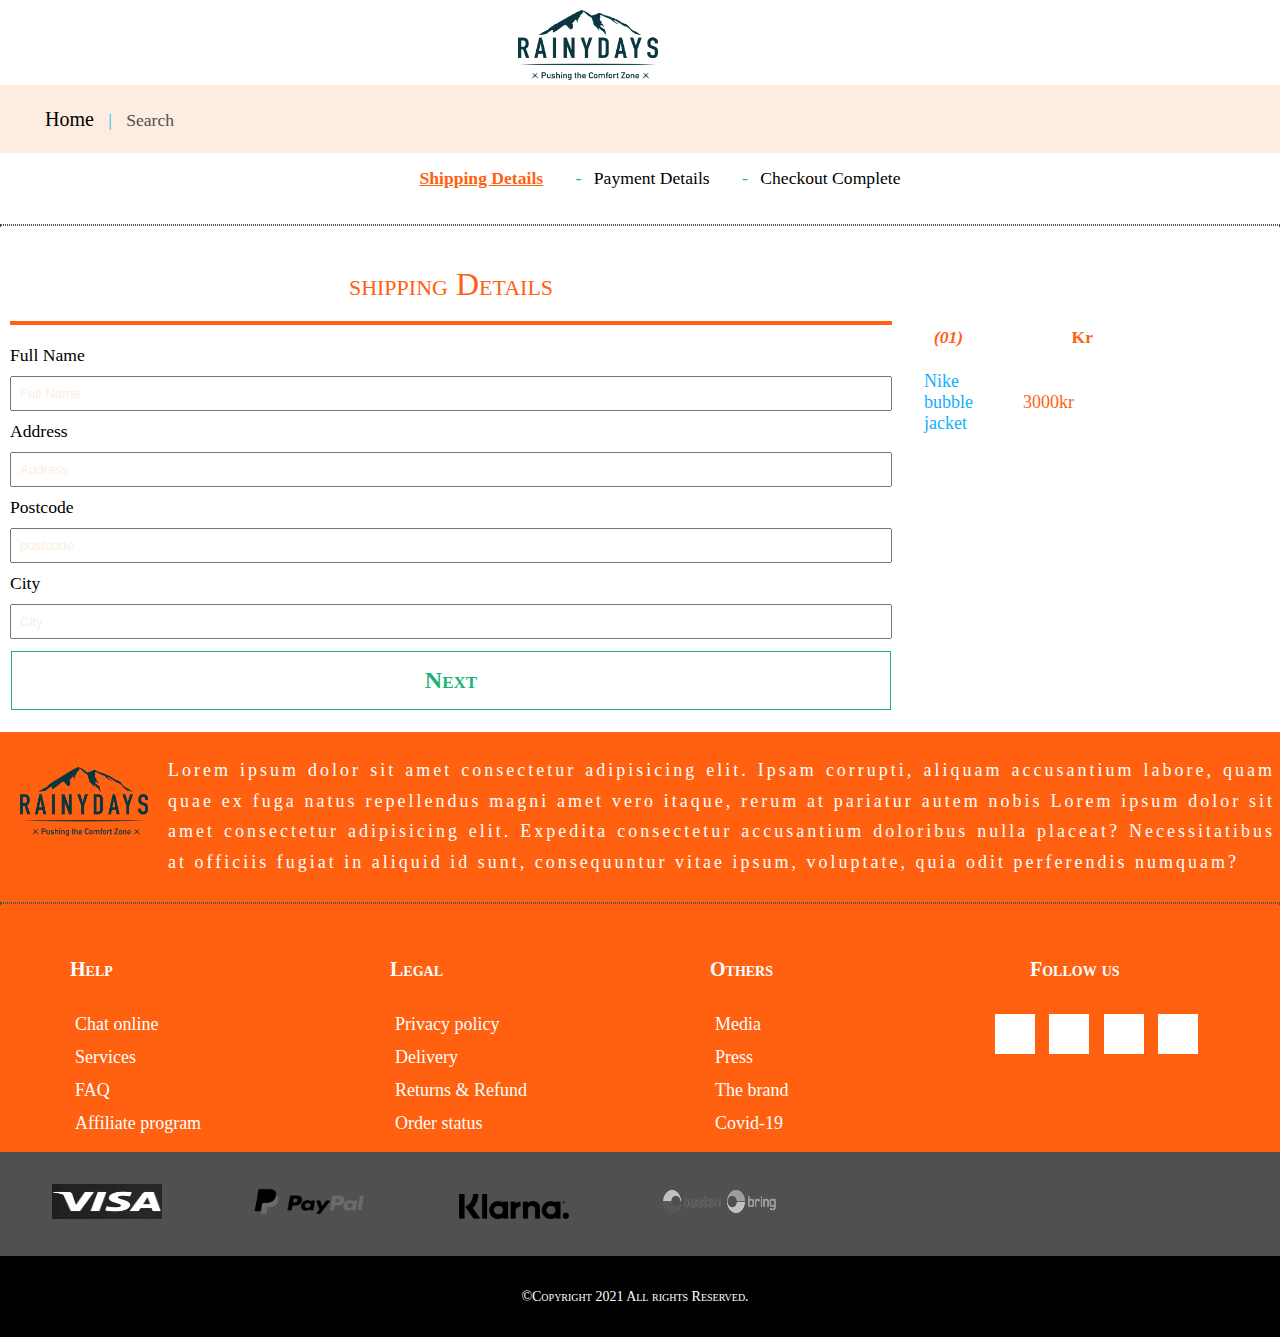
<file: step1.html>
<!DOCTYPE html>
<html lang="en">

<head>
    <meta charset="UTF-8">
    <meta name="description" content="checkout step1">
    <meta name="keywords" content="checkout step1,jackets for adventure,Rainydays ">
    <meta name="author" content="">
    <meta http-equiv="X-UA-Compatible" content="IE=edge">
    <meta name="viewport" content="width=device-width, initial-scale=1.0">
    <link href='//fonts.googleapis.com/css?family=Montserrat:thin,extra-light,light,100,200,300,400,500,600,700,800'>
    <link href='//fonts.googleapis.com/css?family=Avenir:thin,extra-light,light,100,200,300,400,500,600,700,800'>
    <link rel="stylesheet" href="https://use.fontawesome.com/releases/v5.15.4/css/all.css"
        integrity="sha384-DyZ88mC6Up2uqS4h/KRgHuoeGwBcD4Ng9SiP4dIRy0EXTlnuz47vAwmeGwVChigm" crossorigin="anonymous">
    <link rel="stylesheet" href="css/main.css">
    <title>checkout step1-The Rainy Days</title>
</head>

<body>
    <!-- navbar section -->
    <div class="navbar">
        <div class="logo">
            <a href="index.html"><img src="images/Logo.png" alt="logo"></a>
        </div>
        <!-- this menu will be updated later using JS  -->
        <div class="menu">
            <label for="hamburger">
                <i class="fas fa-bars fa-2x"></i>
            </label>
            <input type="checkbox" id="hamburger">
            <nav class="hamburger">
                <ul>
                    <li><a href="index.html">Home</a></li>
                    <li><a href="about.html">About Us</a></li>
                    <li><a href="products.html">Products</a></li>
                    <li><a href="contact.html">Contact Us</a></li>
                </ul>
            </nav>
        </div>
        <!-- end of nav -->
        <!-- top bar icons -->
        <div class="side-icons">
            <div class="user-icon">
                <a href="login.html"><i class="fas fa-user fa-1x"></i></a>
            </div>
            <div class="shopping-bag">
                <a href="bag.html"> <i class="fas fa-shopping-bag fa-1x"></i></a>
            </div>
            <div class="search-icon">
                <a href="search.html"> <i class="fas fa-search fa-1x"></i></a>
            </div>
        </div>
    </div>
    <!-- end of navbar -->
    <!-- breadcrumb -->
    <div class="breadcrumb">
        <ul>
            <li><a href="index.html">Home</li></a>
            <li class="b-active">Search</li>
        </ul>
    </div>
    <!-- shopping-bag -->

    <div class="checkout-step">
        <ul>
            <li class="step-active">Shipping Details</li>
            <li>Payment Details</li>
            <li>Checkout Complete</li>
        </ul>

    </div>
    <hr>
    <div class="checkout">
        <div class="left-container">
            <div Id="form">
                <form>
                    <h1>shipping Details</h1>
                    <hr>
                    <label for="fullname">Full Name</label>
                    <input type="text" id="fullname" name="fullname" placeholder="Full Name" required>
                    <label for="address">Address</label>
                    <input type="text" id="address" name="address" placeholder="Address" required>
                    <label for="postcode">Postcode</label>
                    <input type="text" id="postcode" name="postcode" placeholder="postcode" required>
                    <label for="city">City</label>
                    <input type="text" id="city" name="city" placeholder="City" required>
                    <a href="checkout-sucess.html">
                        <div class="btn primary-btn" value="next" name="next">Next</div>
                    </a>
                </form>
            </div>
        </div>
        <div class="right-container">
            <table>

                <th> <i class="fas fa-shopping-bag">(01)</i></th>
                <th>
                    <div class="price"><i class="fas fa-tag"></i>Kr</div>
                </th>
                <tr>
                    <td><a href="products-view.html">Nike bubble jacket</a></td>
                    <td>
                        <div class="price">3000kr</div>
                    </td>
                    <td><a href="products-view.html"><i class="fas fa-times"></i></a></td>
                </tr>


            </table>


        </div>

    </div>


    <!-- footer Section -->
    <footer class="footer">
        <div class="footer-container">
            <div class="footer-logo">
                <img src="images/Logo.png" alt="footer logo">
            </div>
            <p>Lorem ipsum dolor sit amet consectetur adipisicing elit. Ipsam corrupti, aliquam accusantium
                labore, quam quae ex fuga natus repellendus magni amet vero itaque, rerum at pariatur autem
                nobis Lorem ipsum dolor sit amet consectetur adipisicing elit. Expedita consectetur accusantium
                doloribus nulla placeat? Necessitatibus at officiis fugiat in aliquid id sunt, consequuntur
                vitae ipsum, voluptate, quia odit perferendis numquam?</p>
            <hr>
            <div class="footer-col">
                <h3>Help</h3>
                <ul>
                    <li><a href="#">Chat online</a></li>
                    <li><a href="#">Services</a></li>
                    <li><a href="#">FAQ</a></li>
                    <li><a href="#">Affiliate program</a></li>
                </ul>
            </div>
            <div class="footer-col">
                <h3>Legal</h3>
                <ul>
                    <li><a href="#">Privacy policy</a></li>
                    <li><a href="#">Delivery</a></li>
                    <li><a href="#">Returns & Refund</a></li>
                    <li><a href="#">Order status</a></li>
                </ul>
            </div>
            <div class="footer-col">
                <h3>Others</h3>
                <ul>
                    <li><a href="#">Media</a></li>
                    <li><a href="#">Press</a></li>
                    <li><a href="#">The brand</a></li>
                    <li><a href="#">Covid-19 </a></li>
                </ul>
            </div>
            <div class="footer-col last-child">
                <h3>Follow us</h3>
                <div class="social-links">
                    <a href="#"><i class="fab fa-facebook-f"></i></a>
                    <a href="#"><i class="fab fa-twitter"></i></a>
                    <a href="#"><i class="fab fa-instagram"></i></a>
                    <a href="#"><i class="fab fa-snapchat"></i></a>
                </div>
            </div>
        </div>
        <div class="footer-brand">
            <div class="grayscale"><img src="images/visa.jpeg" alt="visa" height="35px" width="110px"></div>
            <div class="grayscale"><img src="images/paypal.png" alt="paypal" height="35px" width="120px"></div>
            <div class="grayscale"><img src="images/klarna.png" alt="klarna" height="25px" width="110px"></div>
            <div class="grayscale"><img src="images/posten.png" alt="posten" height="35px" width="125px"></div>
        </div>
        <div class="footer-bottom">
            <div class="footer-p">&copy;Copyright 2021 All rights Reserved.</div>
            <div class="footer-backtotop">
                <a href="#top"> <i class="fas fa-caret-square-up fa-2x"></i></a>
            </div>
        </div>
    </footer>
    <!-- end of footer section -->
</body>

</html>
</file>
<file: css/main.css>
/*importing other css for the site*/
@import url(root.css);
@import url(product.css);
@import url(login.css);
@import url(checkout.css);

* {
    box-sizing: border-box;
}

/* Style the body */
body {
    font-size: 1.1rem;
    margin: 10px 0 0 0;
    padding: 0;
    overflow-x: hidden;
}

/* style the heading  */
h1 {
    font-family: var(--ff-main-font);
    font-size: 32px;
    font-weight: 400;
    line-height: 1;
    color: var(--clr-primary-orange);
    text-align: center;
    font-variant: small-caps;

}

h2 {
    font-family: var(--ff-main-font);
    font-size: 28px;
    font-weight: 500;
    line-height: 1;
    font-variant: small-caps;
    color: var(--clr-primary-blue);

}

h3 {
    font-family: var(--ff-main-font);
    font-size: 20px;
    font-weight: 500;
    line-height: 1;
    font-variant: small-caps;
    color: var(--clr-primary-orange);

}

/* style the paragraph */
p {
    font-family: var(--ff-sub-font);
    font-size: 18px;
    padding: 5px 5px;
    letter-spacing: 3px;
    text-align: justify;
    line-height: 1.7;
}

/* style horizontalline */
hr {
    border: dotted 1px var(--clr-light);
    margin: 20px 0;
}

a {
    text-decoration: none;
}

ul {
    list-style: none;
}

/* navbar */
.navbar {
    display: flex;
    position: relative;
    max-height: 75px;
    background-color: var(--clr-neutral);

}

/* style the logo */
.logo {
    display: block;
    margin: 0 auto;
    object-fit: cover;
}

.logo img {
    height: 70px;
    width: 140px;
}

.logo a {
    background-color: transparent;
}

/* hamburger menu */
.menu {
    display: inline-flex;
    position: absolute;
    margin: 10px 10px;
}

/* heading for main CTA */
.title {
    color: var(--clr-neutral);

}

/* p text for main cta */
.white-text {
    color: var(--clr-neutral);
    font-family: "Simplifica";
}

/* checkbox hack this needed to be updated later */

input#hamburger {
    display: none;
}

input#hamburger:checked~nav.hamburger {
    display: block;
}

nav.hamburger {
    display: none;
}

nav.hamburger ul {
    list-style-type: none;
    display: block;
    position: absolute;
    margin: 75px 0px;
    padding: 10px 10px;
    z-index: 2;
    background-color: var(--clr-overlay-orange);
    height: 225px;
    width: 1000px;

}

nav.hamburger li {
    margin-bottom: 0px;

}

nav.hamburger li a {
    font-family: var(--ff-main-font);
    font-size: 24px;
    text-decoration: none;
    color: var(--clr-primary-orange);
    padding: 12px 12px;
    display: block;
    text-align: center;
}

nav.hamburger li a:hover {
    color: var(--clr-neutral);
    background: var(--clr-primary-green);
}

/* Note-:idea is from the teacher */

/* side bar consist of 3 icons */
.side-icons {
    display: inline-flex;
    align-items: center;

}

.user-icon,
.shopping-bag,
.search-icon {
    margin-right: 25px;
}

.slides {
    display: flex;
    position: relative;
    margin: 10px auto;
    z-index: 1;
    /*-1 will not make the btn work */
}

.main-cta {
    position: absolute;
    background-color: var(--clr-overlay-orange);
    padding: 10px 10px;
    left: 70%;
    top: 350px;
    margin: 12px 20px;
    overflow: hidden;

}

/* breadcrumb */
.breadcrumb {
    padding: 5px 5px;
    list-style: none;
    background-color: var(--clr-light-bgcolor);
}

.breadcrumb li {
    display: inline;
}

.breadcrumb li+li:before {
    padding: 10px 10px;
    color: var(--clr-primary-blue);
    content: "|\00a0";
}

.breadcrumb li a {
    color: var(--clr-dark);
    font-size: 20px;
}

.breadcrumb li a:hover {
    color: var(--clr-primary-green);
}

/* active link on the breadcrumb marked in a different color */
.b-active {
    color: var(--clr-light);
}

/* style the buttons */
/* maintaining the DRY principal here */
.btn {
    padding: 15px 20px;
    border: 1px solid;
    text-align: center;
    text-decoration: none;
    margin: 12px 1px;
    font-family: var(--ff-main-font);
    font-size: 24px;
    font-weight: 600;
    font-variant: small-caps;
    cursor: pointer;
}

.primary-btn {
    background-color: var(--clr-neutral);
    border-color: var(--clr-primary-green);
    color: var(--clr-primary-green);
}

.primary-btn:hover {
    background-color: var(--clr-primary-green);
    color: var(--clr-neutral);
}

.secondary-btn {
    border: 1px solid;
    color: var(--clr-primary-blue);
    background-color: var(--clr-neutral);
}

.secondary-btn:hover {
    background-color: var(--clr-primary-blue);
    color: var(--clr-neutral);
}

::placeholder {
    color: var(--clr-light-bgcolor);
}

/* main CTA section in the index.html */
.grid-container {
    display: grid;
    grid-template-columns: 49% 49%;
    grid-auto-rows: 100%;
    grid-gap: 30px 30px;
    padding: 12px 12px;

    background-color: var(--clr-light-bgcolor);

}

.grid-men {
    grid-column: auto;
    grid-row: auto;
    align-items: center;
    background-color: var(--clr-overlay-orange);

}

.grid-women {
    grid-column: auto;
    grid-row: auto;
    align-items: center;
    background-color: var(--clr-overlay-orange);
}

.grid-img {

    align-items: center;
    background-size: contain;
    background-position: center;
}

.grid-img>img {
    object-fit: cover;
    width: 100%;
}

.grid-btn {
    align-items: center;
    margin: 1px 0;
    padding: 1px;
}

/* partners & brands */
.brand-flex {
    display: flex;
    padding: 20px 20px;
    background-color: var(--clr-light-bgcolor);
    margin-block: 50px;
    cursor: pointer;
    object-fit: cover;

}

.brand-flex>img {
    overflow: hidden;

}

/* brands that we do sell */
.brand-flex>img:hover {
    color: var(--clr-primary-green);
    border: 1px solid;
}

.fas,
.far {
    color: var(--clr-primary-orange);
    cursor: pointer;
    margin: 0 5px
}

.fas:hover {
    color: var(--clr-primary-green);
}

.search {
    display: grid;
    position: relative;
    height: 500px;
    margin: 30px 90px;
}

.search-box {
    align-items: center;
}

input[type=text] {
    display: block;
    width: 100%;
    padding: 8px;
    margin-bottom: 10px;
    margin-top: 10px;
}

/* footer section  */
footer {
    display: flex;
    flex-direction: column;
    background-color: var(--clr-primary-orange);
    color: var(--clr-neutral);
    /* background-color: #FF6111; */
    width: 100%;
    height: 100%;
}

.footer-container {
    margin: 0px;
    max-width: 100%;
}

.footer-logo {
    display: block;

}

.footer-logo>img {
    height: 5%;
    width: 10%;
    margin: 35px 20px;
    float: left;

}

.footer-col {
    width: 25%;
    padding: 0 35px;
    float: left;
}

.footer-col h3 {
    font-size: 20px;
    color: var(--clr-neutral);
    margin: 35px 35px;
    font-weight: bold;

}

/* Not working -this needs to be checked */
.footer-col h3:last-child {
    margin: 0 1px;

}

.footer-col ul li:not(:last-child) {
    margin-bottom: 12px;
}

.footer-col ul li a {
    font-size: 18px;
    color: var(--clr-neutral);
    text-decoration: none;
    font-weight: 400;
    color: var(--clr-neutral);

}

.footer-col ul li a:hover {
    color: var(--clr-primary-green);

}

.footer-col .social-links a {
    display: inline-block;
    height: 40px;
    width: 40px;
    background-color: var(--clr-neutral);
    margin: 0 10px 10px 0;
    text-align: center;
    line-height: 40px;
    color: var(--clr-primary-orange);
}

.footer-col .social-links a:hover {
    color: var(--clr-primary-green);
    background-color: var(--clr-neutral);
}

.footer-brand {
    max-width: 100%;
    padding: 10px 10px;
    background-color: var(--clr-light);
}

.footer-brand>div {
    display: inline-block;
    margin: 10px 30px;
    padding: 12px;

}

/* style for partner icons in the footer */
.grayscale {
    filter: grayscale(1000);
}

.footer-bottom {
    padding: 30px 30px;
    background-color: var(--clr-dark);
    display: flex;
    position: relative;

}

.footer-backtotop {
    display: flex;
    float: right;

}

.footer-p {
    font-size: 14px;
    font-variant: small-caps;
    margin: auto;
}

/* footer end */
/* About us section */
.about {
    display: flex;
    position: relative;
    margin: 12px 12px;

}

.about-text {
    min-width: 45%;
    margin: 12px 15px;
}

.about-img {
    min-width: 45%;
    margin: 12px 12px;
}

.about-img img {
    width: 100%;

    /* keep the img fixed in size */
}

/* end of about section */

/* contact section  */

.contact {
    display: flex;
    max-width: 100%;
    margin: 20px 30px;
}

.right-section {
    display: inline;
    justify-content: left;
    width: 25%;
    margin: 12px 20px;


}

.left-section {
    display: inline;
    width: 75%;
}

.contact-form {
    min-width: 100%;
    margin: 0 auto;
}

/*responsive*/
/* media queries for mobile */

@media(max-width: 564px) {

    body {
        max-width: 564px;
    }

    .navbar {
        align-items: center;

    }

    .logo {
        max-width: 15px;
    }

    .main-container {
        width: 100%;
    }

    .grid-container {
        grid-template-columns: 100%;
        grid-auto-rows: auto;
        margin: 20px 20px;
    }

    p {
        margin: 12px 12px;
    }

    .btn {
        padding: 8px 12px;
        font-size: 20px;
        font-weight: 800;
    }

    .user-icon,
    .shopping-bag,
    .search-icon {
        margin-right: 15px;
    }

    nav.hamburger ul {
        padding: 10px 0;
        width: 280px;
        height: 220px;

    }

    .main-cta {
        padding: 1px 5px;
        left: 50%;
        top: 30%;
        margin: 1px 5px;
    }

    .brand-flex {
        object-fit: cover;

    }

    .title {
        font-size: 20px;
        margin: 0;
        padding: 0;
    }

    .white-text {
        font-size: 10px;
        margin: 0;
        padding: 0;
    }

    .contact {
        width: 100%;

    }

    .right-section {
        width: 100%;
        overflow: hidden;
    }

    .contact {
        flex-direction:column ;
        min-width: 100%;

    }

    footer {
        flex-direction: column;

    }

    .footer-col {
        width: 100%;
    }

    /* about section */
    .about {
        flex-direction: column;
        width: 100%;

    }
}

/* media query for tab */
/* Portrait and Landscape */
@media (max-width: 1200px)and (min-width: 565px) {

    .main-cta {
        padding: 1px 10px;
        left: 50%;
        top: 15%;
        margin: 1px 10px;
    }

    .title {
        font-size: 25px;
    }

    .white-text {
        font-size: 16px;
    }

    nav.hamburger ul {
        width: 700px;
        height: 250px;
    }

    .grid-container {
        grid-template-columns: 47% 47%;
        grid-auto-rows: auto;

    }

    .btn {
        padding: 10px 12px;
        font-size: 20px;
        font-weight: 800;
    }

    .form {
        width: 90%;
    }

    .p .brand-flex {
        margin: 10px;
        padding: 5px;

    }

    .right-col {
        width: 200%;
    }

    .left-col img {
        width: 100%;
        height: 80%;
        margin: 10px 10px;

    }

    .left-col {
        width: 50%;
    }

    .right-col {
        width: 50%;
    }

    .product-img>img {
        width: 100%;
        height: 80%;
    }

    .footer-brand>div {
        padding: 0px;
    }
}

/* end of media query */
</file>
<file: css/root.css>
/* root elements */
:root {
    --clr-primary-orange: #FF6111;
    --clr-primary-blue: #11AFFF;
    --clr-primary-green: #1EB374;
    --clr-dark: #000;
    --clr-light: rgb(80, 80, 80);
    --clr-neutral: #fff;
    --clr-light-bgcolor: #fbe8d7c7;
    --clr-dark-bgcolor: #ff9c5a;
    --clr-overlay-orange: #3528228f;
    
    --ff-main-font: 'Montserrat';
    --ff-sub-font: 'Avenir';
}
</file>
<file: css/login.css>
/* style for login system */

.form {
    align-items: center;
    margin: auto;
    margin-block: 15px;
    padding: 5px 25px;
    width: 45%;
    background-color: var(--clr-neutral);
    border: 2px solid var(--clr-light-bgcolor);
    box-sizing: border-box;
    border-radius: 10px;

}

.form-base {
    display: block;
    margin: 12px 0px;
    padding: 0 12px;
    border: 1px solid var(--clr-dark-bgcolor);
    background-color: var(--clr-light-bgcolor);
}

input[type=text] {
    display: inline-block;
    width: 100%;
    padding: 8px;
    margin-bottom: 10px;
    margin-top: 10px;

}

input[type=email] {
    display: inline-block;
    width: 100%;
    padding: 8px;
    margin-bottom: 10px;
    margin-top: 10px;

}

input[type=password] {
    display: inline-block;
    width: 100%;
    padding: 8px;
    margin-bottom: 10px;
    margin-top: 10px;

}

textarea {
    display: inline-block;
    width: 100%;
    padding: 8px;
    margin-bottom: 10px;
    margin-top: 10px;
}

label {
    padding-bottom: 5px;
    color: var(--clr-dark);
    font-weight: 500;

}

a {
    color: var(--clr-primary-blue);
}

a:hover {
    color: var(--clr-primary-green);
}

@media(max-width: 574px) {
    .form {
        width: 100%;
    }

}
</file>
<file: css/product.css>
/* style for products - product pages and category pages */
/* This containeris used in few pages */

.main-container {
    display: flex;
    flex-wrap: wrap;
    position: relative;
    width: 100%;
    margin: 0 auto;
    padding: 12px 12px;
    align-content: space-between;
    justify-content: space-between;

}

/* style for category */
.category {
    width: 33%;
    margin: 0 auto;
    flex-wrap: wrap;
}

.cat-img {
    width: 100%;
    overflow: hidden;
    margin-block: 20px;

}

.cat-img>img {
    height: 480px;
    width: 100%;
    background-size: cover;
    background-position: center center;
    background-repeat: no-repeat;
}

.cat-img>img:hover {
    transform: scale(1.1);
}

/* style for product note: this style maybe repeating  */
.product {
    flex-direction: column;
    width: 24%;
}

.product-img {
    position: relative;
    overflow: hidden;
    margin: 10px auto;
}

.product-img>img {
    position: relative;
    height: 390px;
    min-width: 100%;
    object-fit: cover;
}

.product-img>img:hover {
    transform: scale(1.1);
}

.product-description {
    display: block;
    align-items: center;
    margin: 0 auto;
}

.container-guest {
    padding: 12px 12px;
    margin: 12px 12px;
    border: 1px solid var(--clr-dark-bgcolor);
}

.filter {
    display: flex;
    flex-wrap: wrap;
    width: 100%;
    margin: 15px 15px;
}

.load-more {
    padding: 30px 500px;
    align-items: center;
    margin: 10px auto;
}

/* style for product-view page */
.left-col {
    width: 50%;
}

.right-col {
    width: 50%;
}

.left-col img {
    width: 60%;
    height: 90%;
    margin: 40px 40px;
    object-fit: cover;
}

.product-description {
    margin-bottom: 20px;
}

/* style for checkout success */
.checkout-success {
    margin: 40px auto;
    padding: 70px 20px;
    align-items: center;
    background-color: var(--clr-light-bgcolor);
}

/* media queries for product and checkout section are placed here*/
@media(max-width: 564px) {
    .cat-img>img {
        height: auto;
    }

    .category {
        flex-direction: column;
        width: 500%;
    }

    .product {
        flex-basis: auto;
        width: 100%;
    }

    .product-img>img {
        width: 80%;
        height: 70%;
    }

    .left-col {
        width: 100%;
    }

    .right-col {
        width: 100%;
    }

    .left-col img {
        width: 100%;
        height: 100%;
        margin: 10px 10px;

    }

}
</file>
